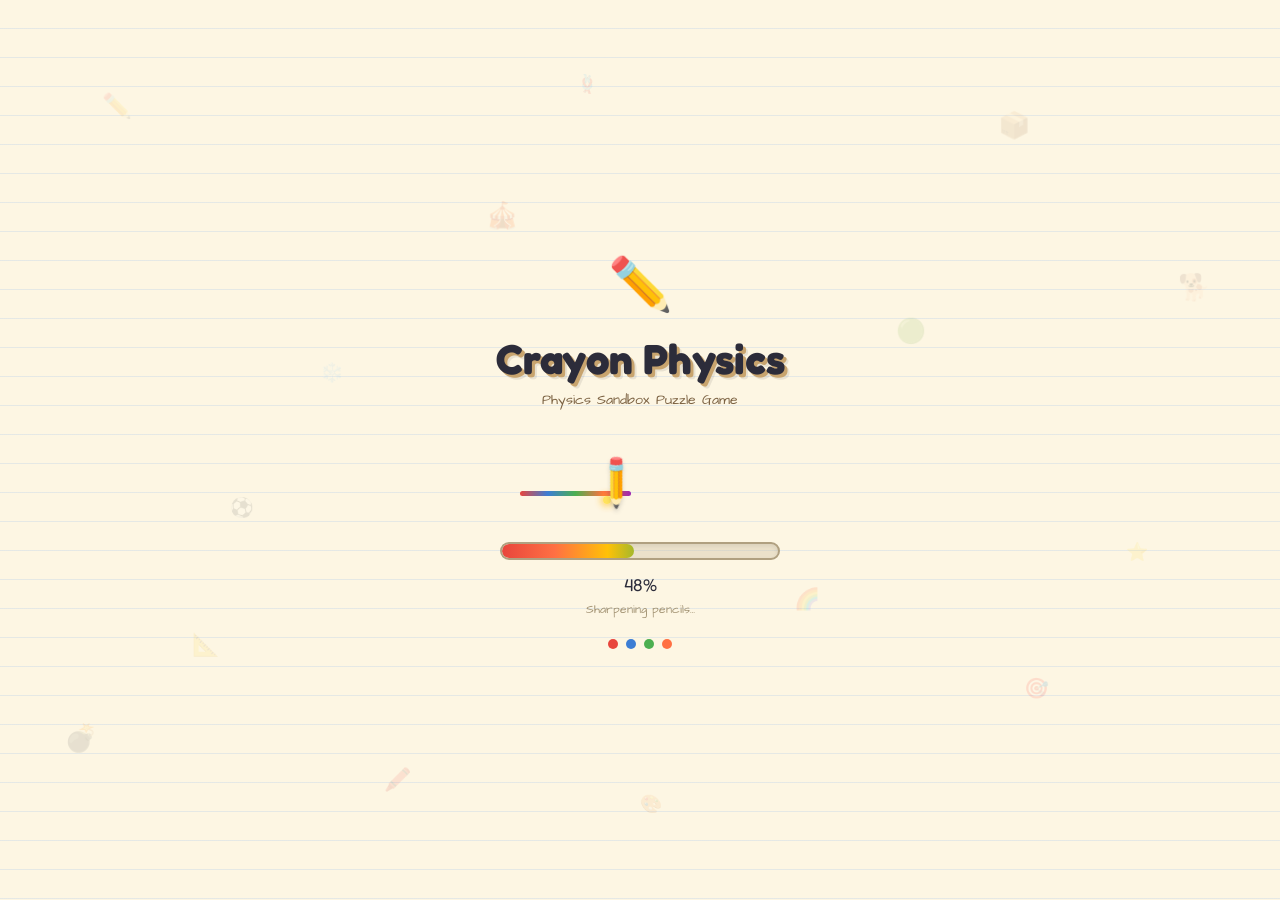
<file: KATEL_Prog2-9338-AY225/physics_Sandbox/index.html>
<!--
=====================================================
🎮 Physics Sandbox Game
📘 Programming 2 Final Project
🏫 University of Perpetual Help

👨‍💻 Developers:
- Christel Jean C. Pablo
- Karina Cassandra M. Dig

📅 Date Started: April 2026

📌 Description:
Main HTML structure of the game.
Includes loader, menu, UI, win screen, and canvas.
=====================================================
-->

<!DOCTYPE html>
<html lang="en">
<head>
<meta charset="UTF-8">
<meta name="viewport" content="width=device-width, initial-scale=1.0">
<title>Crayon Physics Sandbox</title>
<link href="https://fonts.googleapis.com/css2?family=Fredoka+One&family=Architects+Daughter&display=swap" rel="stylesheet">
<style>
:root {
  --bg: #fdf6e3;
  --line: #c8d8e8;
  --ink: #2c2c3a;
  --red: #e8453c;
  --blue: #3c7dd4;
  --green: #4caf50;
  --yellow: #ffc107;
  --purple: #9c27b0;
  --orange: #ff7043;
  --ui: rgba(255,252,240,0.97);
  --border: #b0a080;
  --hover: #e8dfc0;
  --shadow: rgba(0,0,0,0.15);
}
*{box-sizing:border-box;margin:0;padding:0}
html,body{width:100%;height:100%;overflow:hidden;background:var(--bg)}
body{font-family:'Architects Daughter',cursive}

/* Paper lines */
body::before{content:'';position:fixed;inset:0;background-image:repeating-linear-gradient(transparent,transparent 28px,var(--line) 28px,var(--line) 29px);opacity:0.35;pointer-events:none;z-index:0}

/* ===== LOADER ===== */
#loader{
  position:fixed;inset:0;z-index:900;
  background:var(--bg);
  display:flex;flex-direction:column;align-items:center;justify-content:center;
  transition:opacity 0.6s ease;
}
#loader::before{
  content:'';position:absolute;inset:0;
  background-image:repeating-linear-gradient(transparent,transparent 28px,rgba(200,216,232,0.45) 28px,rgba(200,216,232,0.45) 29px);
  pointer-events:none;
}
#loader.out{opacity:0;pointer-events:none}

/* Animated pencil drawing a line */
#loaderPencilWrap{
  position:relative;width:280px;height:80px;margin-bottom:24px;
}
#loaderLine{
  position:absolute;bottom:22px;left:24px;height:5px;width:0;
  background:linear-gradient(90deg,#e8453c,#3c7dd4,#4caf50,#ff7043,#9c27b0);
  border-radius:3px;
  transition:none;
}
#loaderPencil{
  position:absolute;bottom:10px;left:0px;
  font-size:36px;
  transform:rotate(-45deg) scaleX(-1);
  filter:drop-shadow(2px 2px 2px rgba(0,0,0,0.15));
  transition:left 0.05s linear;
}
/* Pencil tip spark */
#loaderSpark{
  position:absolute;bottom:14px;left:18px;
  width:8px;height:8px;border-radius:50%;
  background:rgba(255,220,50,0.85);
  box-shadow:0 0 6px 3px rgba(255,180,0,0.5);
  opacity:0;
  transition:opacity 0.1s;
}

#loaderCard{
  position:relative;z-index:2;text-align:center;
  animation:fadeInUp 0.5s ease both;
}
@keyframes fadeInUp{from{opacity:0;transform:translateY(20px)}to{opacity:1;transform:translateY(0)}}

#loaderIcon{font-size:52px;display:block;margin-bottom:10px;animation:iconBounce 2s ease-in-out infinite}
@keyframes iconBounce{0%,100%{transform:translateY(0) rotate(-5deg)}50%{transform:translateY(-8px) rotate(5deg)}}

#loaderTitle{
  font-family:'Fredoka One',cursive;font-size:42px;color:var(--ink);
  text-shadow:3px 3px 0 #c8a46e,5px 5px 0 rgba(0,0,0,0.08);
  margin-bottom:6px;
}
#loaderSub{font-size:14px;color:#7a6040;margin-bottom:28px}

/* Progress bar */
#progressWrap{
  width:280px;background:rgba(200,185,155,0.35);
  border:2px solid var(--border);border-radius:20px;
  overflow:hidden;height:18px;margin:0 auto 14px;
  box-shadow:inset 0 2px 4px rgba(0,0,0,0.08);
  position:relative;z-index:2;
}
#progressBar{
  height:100%;width:0%;border-radius:20px;
  background:linear-gradient(90deg,#e8453c,#ff7043,#ffc107,#4caf50,#3c7dd4,#9c27b0);
  background-size:200% 100%;
  transition:width 0.12s ease;
  animation:barShimmer 1.5s linear infinite;
}
@keyframes barShimmer{0%{background-position:100% 0}100%{background-position:-100% 0}}

#progressPct{
  position:relative;z-index:2;
  font-family:'Fredoka One',cursive;font-size:17px;color:var(--ink);
  margin-bottom:6px;
}
#loaderHint{
  font-size:12px;color:#a09070;height:18px;
  transition:opacity 0.3s;
  position:relative;z-index:2;
}

/* Bouncing dots */
#loaderDots{display:flex;gap:8px;justify-content:center;margin-top:20px;position:relative;z-index:2}
.ldot{
  width:10px;height:10px;border-radius:50%;
  animation:dotBounce 0.9s ease-in-out infinite;
}
.ldot:nth-child(1){background:var(--red);animation-delay:0s}
.ldot:nth-child(2){background:var(--blue);animation-delay:0.15s}
.ldot:nth-child(3){background:var(--green);animation-delay:0.3s}
.ldot:nth-child(4){background:var(--orange);animation-delay:0.45s}
@keyframes dotBounce{
  0%,80%,100%{transform:translateY(0) scale(1)}
  40%{transform:translateY(-14px) scale(1.1)}
}

/* Floating doodles in loader */
#loaderDoodles{position:absolute;inset:0;pointer-events:none;overflow:hidden;z-index:1}
.ldoodle{
  position:absolute;opacity:0;
  animation:ldoodlePop ease-out forwards;
  font-size:22px;
}
@keyframes ldoodlePop{
  0%{opacity:0;transform:scale(0.3) rotate(-20deg)}
  60%{opacity:0.18;transform:scale(1.1) rotate(5deg)}
  100%{opacity:0.12;transform:scale(1) rotate(0deg)}
}

/* ===== LANDING ===== */
#landing{position:fixed;inset:0;z-index:500;display:flex;align-items:center;justify-content:center;background:var(--bg);transition:opacity 0.5s ease}
#landing.out{opacity:0;pointer-events:none}
#landing::before{content:'';position:absolute;inset:0;background-image:repeating-linear-gradient(transparent,transparent 28px,rgba(200,216,232,0.45) 28px,rgba(200,216,232,0.45) 29px);pointer-events:none}
#doodles{position:absolute;inset:0;pointer-events:none;overflow:hidden}
.doodle{position:absolute;font-size:28px;opacity:0.15;animation:floatUp linear infinite;user-select:none}
@keyframes floatUp{0%{transform:translateY(110vh) rotate(0deg)}100%{transform:translateY(-15vh) rotate(360deg)}}
#card{position:relative;z-index:2;text-align:center;max-width:500px;width:92%;padding:48px 44px 36px;background:rgba(255,252,240,0.97);border:3px solid var(--border);border-radius:28px;box-shadow:0 8px 0 rgba(176,160,128,0.5),0 18px 40px rgba(0,0,0,0.12);animation:cardPop 0.7s cubic-bezier(0.34,1.4,0.64,1) both}
@keyframes cardPop{from{transform:scale(0.7) translateY(40px);opacity:0}to{transform:scale(1) translateY(0);opacity:1}}
#landIcon{font-size:56px;display:block;margin-bottom:6px;animation:iconBounce 2.5s ease-in-out infinite}
#landTitle{font-family:'Fredoka One',cursive;font-size:50px;color:var(--ink);line-height:1.1;margin-bottom:4px;text-shadow:3px 3px 0 #c8a46e,5px 5px 0 rgba(0,0,0,0.08)}
#landSub{font-size:15px;color:#7a6040;margin-bottom:30px}
.mBtn{display:flex;align-items:center;justify-content:center;gap:10px;width:100%;max-width:270px;margin:0 auto 12px;padding:13px 24px;font-family:'Fredoka One',cursive;font-size:21px;border-radius:50px;border:3px solid;cursor:pointer;transition:transform 0.12s,box-shadow 0.12s;position:relative;overflow:hidden}
.mBtn::before{content:'';position:absolute;top:0;left:-100%;width:60%;height:100%;background:rgba(255,255,255,0.25);transform:skewX(-20deg);transition:left 0.35s}
.mBtn:hover::before{left:150%}
.mBtn:hover{transform:translateY(-3px)}
.mBtn:active{transform:translateY(1px)}
#btnPlay{background:linear-gradient(135deg,#ff7043,#e8453c);color:#fff;border-color:#a0201a;box-shadow:0 5px 0 #a0201a,0 8px 18px rgba(232,69,60,0.3)}
#btnFree{background:linear-gradient(135deg,#5c9ee8,#3c7dd4);color:#fff;border-color:#1a4a8c;box-shadow:0 5px 0 #1a4a8c,0 8px 18px rgba(60,125,212,0.3)}
#btnHow{background:linear-gradient(135deg,#66bb6a,#4caf50);color:#fff;border-color:#1b5e20;box-shadow:0 5px 0 #1b5e20,0 8px 18px rgba(76,175,80,0.3)}
#landFoot{font-size:12px;color:#b0a080;margin-top:8px}

/* ===== INSTRUCTIONS OVERLAY ===== */
#instrOvl{position:fixed;inset:0;z-index:600;background:rgba(44,44,58,0.5);display:flex;align-items:center;justify-content:center;opacity:0;pointer-events:none;transition:opacity 0.3s;backdrop-filter:blur(2px)}
#instrOvl.vis{opacity:1;pointer-events:all}
#instrCard{background:var(--ui);border:3px solid var(--border);border-radius:24px;padding:32px 36px;max-width:540px;width:92%;max-height:88vh;overflow-y:auto;box-shadow:8px 8px 0 rgba(0,0,0,0.15);position:relative;transform:scale(0.85);transition:transform 0.35s cubic-bezier(0.34,1.4,0.64,1)}
#instrOvl.vis #instrCard{transform:scale(1)}
#instrCard h2{font-family:'Fredoka One',cursive;font-size:30px;color:var(--ink);margin-bottom:18px;text-align:center}
#closeInstr{position:absolute;top:12px;right:14px;width:34px;height:34px;border-radius:50%;border:2px solid var(--border);background:var(--ui);font-size:16px;cursor:pointer;display:flex;align-items:center;justify-content:center;transition:background 0.15s}
#closeInstr:hover{background:var(--red);color:#fff;border-color:var(--red)}
.isec h3{font-family:'Fredoka One',cursive;font-size:17px;color:var(--blue);margin:14px 0 8px;border-bottom:2px dashed var(--border);padding-bottom:5px;display:flex;align-items:center;gap:6px}
.irow{display:flex;align-items:flex-start;gap:10px;margin-bottom:8px;font-size:13px;line-height:1.5;color:var(--ink)}
.iicon{font-size:18px;flex-shrink:0;width:26px;text-align:center}
.iback{display:flex;justify-content:center;margin-top:12px}
.iback button{padding:10px 28px;font-family:'Fredoka One',cursive;font-size:17px;background:var(--ink);color:#fff;border:none;border-radius:30px;cursor:pointer;box-shadow:0 4px 0 rgba(0,0,0,0.3);transition:transform 0.12s}
.iback button:hover{transform:translateY(-2px)}

/* ===== GAME UI ===== */
body.onlanding #topBar,body.onlanding #leftBar,body.onlanding #btmBar,body.onlanding #modeInd,body.onlanding #winOvl,body.onlanding #savePanel{display:none!important}

#topBar{position:fixed;top:0;left:0;right:0;height:52px;background:var(--ui);border-bottom:2px solid var(--border);display:flex;align-items:center;gap:7px;padding:0 10px;z-index:100;box-shadow:0 2px 8px var(--shadow);overflow-x:auto}
#topBar::-webkit-scrollbar{height:0}
#gTitle{font-family:'Architects Daughter',cursive;font-size:17px;color:var(--ink);font-weight:900;white-space:nowrap}
#modeBadge{font-size:11px;padding:2px 9px;border-radius:12px;background:var(--ink);color:#fff;white-space:nowrap;flex-shrink:0}
.sep{width:1px;height:30px;background:var(--border);margin:0 3px;flex-shrink:0}
#modeToggle{display:flex;background:#e8dfc0;border-radius:20px;border:2px solid var(--border);overflow:hidden;flex-shrink:0}
.modeBtn{padding:4px 12px;font-family:'Architects Daughter',cursive;font-size:12px;cursor:pointer;border:none;background:transparent;color:#888;transition:all 0.2s;white-space:nowrap}
.modeBtn.active{background:var(--ink);color:#fff;border-radius:18px}
.tBtn{padding:5px 10px;font-family:'Architects Daughter',cursive;font-size:12px;cursor:pointer;border:2px solid var(--border);border-radius:8px;background:var(--ui);color:var(--ink);transition:all 0.15s;white-space:nowrap;flex-shrink:0}
.tBtn:hover{background:var(--hover);transform:translateY(-1px)}
.tBtn.active{background:var(--ink);color:#fff;border-color:var(--ink)}
.tBtn.danger{border-color:var(--red);color:var(--red)}
.tBtn.danger:hover{background:var(--red);color:#fff}
#colorPal{display:flex;gap:5px;align-items:center;flex-shrink:0}
.cDot{width:21px;height:21px;border-radius:50%;cursor:pointer;border:2px solid transparent;transition:transform 0.15s,border-color 0.15s;flex-shrink:0}
.cDot:hover{transform:scale(1.2)}
.cDot.active{border-color:var(--ink);transform:scale(1.15)}
#thickSlider{appearance:none;-webkit-appearance:none;width:65px;height:6px;border-radius:3px;background:#ccc;outline:none;cursor:pointer;flex-shrink:0}
#thickSlider::-webkit-slider-thumb{appearance:none;-webkit-appearance:none;width:15px;height:15px;border-radius:50%;background:var(--ink);cursor:pointer}
#stats{margin-left:auto;font-size:11px;color:#888;display:flex;gap:10px;align-items:center;flex-shrink:0}
#objCount{font-weight:bold;color:var(--ink)}

/* ===== LEFT BAR ===== */
#leftBar{position:fixed;top:60px;left:8px;display:flex;flex-direction:column;gap:5px;z-index:100}
.sBtn{width:50px;height:50px;border-radius:11px;border:2px solid var(--border);background:var(--ui);cursor:pointer;display:flex;flex-direction:column;align-items:center;justify-content:center;font-family:'Architects Daughter',cursive;font-size:10px;color:var(--ink);transition:all 0.15s;box-shadow:2px 2px 0 var(--shadow);flex-shrink:0}
.sBtn .icon{font-size:19px;line-height:1}
.sBtn:hover{background:var(--hover);transform:translate(-1px,-1px);box-shadow:3px 3px 0 var(--shadow)}
.sBtn.active{background:var(--ink);color:#fff;border-color:var(--ink)}

/* ===== BOTTOM BAR ===== */
#btmBar{position:fixed;bottom:0;left:0;right:0;height:42px;background:var(--ui);border-top:2px solid var(--border);display:flex;align-items:center;padding:0 14px;gap:14px;z-index:100;font-size:13px;color:var(--ink)}
#lvlInfo{flex:1;font-size:12px}
#goalTxt{color:var(--blue);font-weight:bold}
#scoreDsp{font-size:14px;font-weight:900;color:var(--red)}

/* ===== MODE INDICATOR ===== */
#modeInd{position:fixed;top:58px;left:50%;transform:translateX(-50%);background:var(--ink);color:#fff;padding:3px 14px;border-radius:0 0 10px 10px;font-size:11px;z-index:100;pointer-events:none;transition:opacity 0.3s}

/* ===== WIN OVERLAY ===== */
#winOvl{display:none;position:fixed;inset:0;background:rgba(0,0,0,0.45);z-index:200;align-items:center;justify-content:center}
#winOvl.show{display:flex}
#winCard{background:var(--ui);border:4px solid var(--ink);border-radius:20px;padding:36px 56px;text-align:center;box-shadow:8px 8px 0 rgba(0,0,0,0.25);animation:popIn 0.4s cubic-bezier(0.34,1.56,0.64,1)}
@keyframes popIn{from{transform:scale(0.5) rotate(-5deg);opacity:0}to{transform:scale(1) rotate(0);opacity:1}}
#winCard h2{font-family:'Fredoka One',cursive;font-size:44px;color:var(--red);margin-bottom:8px}
#winCard p{font-size:16px;color:var(--ink);margin-bottom:16px}
#winCard .stars{font-size:36px;margin-bottom:16px}
#winNextBtn{padding:11px 28px;font-family:'Architects Daughter',cursive;font-size:16px;background:var(--ink);color:#fff;border:none;border-radius:12px;cursor:pointer;margin:4px;transition:transform 0.15s}
#winNextBtn:hover{transform:scale(1.05)}
#winMenuBtn{padding:11px 28px;font-family:'Architects Daughter',cursive;font-size:16px;background:#888;color:#fff;border:none;border-radius:12px;cursor:pointer;margin:4px;transition:transform 0.15s}
#winMenuBtn:hover{transform:scale(1.05)}

/* ===== SAVE PANEL ===== */
#savePanel{display:none;position:fixed;top:60px;right:8px;background:var(--ui);border:2px solid var(--border);border-radius:12px;padding:10px;z-index:100;box-shadow:4px 4px 0 var(--shadow);min-width:190px}
#savePanel.show{display:block}
#savePanel h3{font-size:13px;margin-bottom:7px;color:var(--ink)}
.sSlot{display:flex;align-items:center;gap:5px;padding:5px;border:1px solid var(--border);border-radius:8px;margin-bottom:5px;font-size:11px}
.sSlot button{padding:2px 7px;font-family:'Architects Daughter',cursive;font-size:10px;border:1px solid var(--border);border-radius:6px;background:var(--ui);cursor:pointer}
.sSlot button:hover{background:var(--hover)}

#gameCanvas{position:absolute;top:0;left:0;z-index:1;cursor:crosshair}

/* ===== LEVEL SELECT OVERLAY ===== */
#lvlSelect{display:none;position:fixed;inset:0;background:rgba(0,0,0,0.5);z-index:300;align-items:center;justify-content:center;backdrop-filter:blur(3px)}
#lvlSelect.show{display:flex}
#lvlSelectCard{background:var(--ui);border:3px solid var(--border);border-radius:24px;padding:28px;max-width:600px;width:94%;max-height:88vh;overflow-y:auto;box-shadow:8px 8px 0 rgba(0,0,0,0.15)}
#lvlSelectCard h2{font-family:'Fredoka One',cursive;font-size:28px;text-align:center;margin-bottom:18px;color:var(--ink)}
#lvlGrid{display:grid;grid-template-columns:repeat(auto-fill,minmax(100px,1fr));gap:10px}
.lvlCard{padding:14px 8px;border:2px solid var(--border);border-radius:14px;background:var(--ui);cursor:pointer;text-align:center;transition:all 0.15s;box-shadow:0 3px 0 var(--border)}
.lvlCard:hover{background:var(--hover);transform:translateY(-2px);box-shadow:0 5px 0 var(--border)}
.lvlCard:active{transform:translateY(1px);box-shadow:0 1px 0 var(--border)}
.lvlCard .lvlNum{font-family:'Fredoka One',cursive;font-size:26px;color:var(--red)}
.lvlCard .lvlName{font-size:10px;color:#7a6040;margin-top:2px}
.lvlCard.locked{opacity:0.45;cursor:not-allowed}
.lvlCard.locked:hover{transform:none;box-shadow:0 3px 0 var(--border)}
#closeLvlSel{display:block;margin:16px auto 0;padding:9px 26px;font-family:'Fredoka One',cursive;font-size:16px;background:var(--ink);color:#fff;border:none;border-radius:30px;cursor:pointer}

/* ===== SOUND TOGGLE ===== */
#soundBtn{position:fixed;top:58px;right:8px;z-index:105;background:var(--ui);border:2px solid var(--border);border-radius:10px;padding:5px 9px;font-size:18px;cursor:pointer;box-shadow:2px 2px 0 var(--shadow)}
</style>
</head>
<body class="onlanding">

<!-- ==================== LOADER ==================== -->
<div id="loader">
  <div id="loaderDoodles"></div>

  <div id="loaderCard">
    <span id="loaderIcon">✏️</span>
    <h1 id="loaderTitle">Crayon Physics</h1>
    <p id="loaderSub">Physics Sandbox Puzzle Game</p>

    <!-- Animated pencil drawing a colorful line -->
    <div id="loaderPencilWrap">
      <div id="loaderLine"></div>
      <div id="loaderSpark"></div>
      <div id="loaderPencil">✏️</div>
    </div>

    <div id="progressWrap">
      <div id="progressBar"></div>
    </div>
    <div id="progressPct">0%</div>
    <div id="loaderHint">Sharpening pencils…</div>

    <div id="loaderDots">
      <div class="ldot"></div>
      <div class="ldot"></div>
      <div class="ldot"></div>
      <div class="ldot"></div>
    </div>
  </div>
</div>

<!-- ==================== LANDING ==================== -->
<div id="landing" style="display:none">
  <div id="doodles"></div>
  <div id="card">
    <span id="landIcon">✏️</span>
    <h1 id="landTitle">Crayon Physics</h1>
    <p id="landSub">Physics Sandbox Puzzle Game</p>
    <button class="mBtn" id="btnPlay" onclick="landPlay()">▶ Level Mode</button>
    <button class="mBtn" id="btnFree" onclick="landFree()">🎨 Free Mode</button>
    <button class="mBtn" id="btnHow" onclick="showInstr()">📖 How to Play</button>
    <p id="landFoot">✏️ Draw shapes • Drop objects • Solve puzzles</p>
  </div>
</div>

<!-- ==================== INSTRUCTIONS ==================== -->
<div id="instrOvl">
  <div id="instrCard">
    <button id="closeInstr" onclick="closeInstr()">✕</button>
    <h2>📖 How to Play</h2>
    <div class="isec">
      <h3>✏️ Drawing</h3>
      <div class="irow"><span class="iicon">✏️</span><span><b>Draw tool:</b> Click and drag to draw crayon lines. Objects collide with them!</span></div>
      <div class="irow"><span class="iicon">🎨</span><span><b>Colors:</b> Pick from the palette in the top bar.</span></div>
      <div class="irow"><span class="iicon">📏</span><span><b>Thickness:</b> Use the slider to change line width.</span></div>
    </div>
    <div class="isec">
      <h3>🛠️ Tools</h3>
      <div class="irow"><span class="iicon">✋</span><span><b>Drag:</b> Click any physics object to move it around.</span></div>
      <div class="irow"><span class="iicon">🗑️</span><span><b>Erase:</b> Click lines or objects to remove them.</span></div>
      <div class="irow"><span class="iicon">❄️</span><span><b>Freeze:</b> Lock objects in place so they don't move.</span></div>
    </div>
    <div class="isec">
      <h3>🧩 Spawn Objects</h3>
      <div class="irow"><span class="iicon">⚽</span><span><b>Ball:</b> Bouncy circle.</span></div>
      <div class="irow"><span class="iicon">📦</span><span><b>Box:</b> Heavy square block.</span></div>
      <div class="irow"><span class="iicon">🐕</span><span><b>Dog:</b> Roaming companion.</span></div>
      <div class="irow"><span class="iicon">🟢</span><span><b>Goo:</b> Squishy spring-connected blobs.</span></div>
      <div class="irow"><span class="iicon">🪢</span><span><b>Rope/Chain:</b> Click and drag to create.</span></div>
      <div class="irow"><span class="iicon">💣</span><span><b>Bomb:</b> Explodes after 2 seconds!</span></div>
      <div class="irow"><span class="iicon">⭐</span><span><b>Star:</b> Collectible — needed in some levels!</span></div>
    </div>
    <div class="isec">
      <h3>🎮 Modes</h3>
      <div class="irow"><span class="iicon">🧩</span><span><b>Level Mode:</b> Solve physics puzzles with goals. Fewer draws = more stars!</span></div>
      <div class="irow"><span class="iicon">🎨</span><span><b>Free Mode:</b> No rules — experiment and create!</span></div>
    </div>
    <div class="isec">
      <h3>🔊 Sound</h3>
      <div class="irow"><span class="iicon">🔔</span><span>Click the 🔊 button (top right in-game) to toggle sound on/off.</span></div>
    </div>
    <div class="iback"><button onclick="closeInstr()">← Back</button></div>
  </div>
</div>

<!-- ==================== LEVEL SELECT ==================== -->
<div id="lvlSelect">
  <div id="lvlSelectCard">
    <h2>🧩 Choose a Level</h2>
    <div id="lvlGrid"></div>
    <button id="closeLvlSel" onclick="closeLvlSelect()">✕ Close</button>
  </div>
</div>

<!-- ==================== GAME UI ==================== -->
<div id="topBar">
  <div id="gTitle">✏️ Crayon Physics</div>
  <div id="modeBadge">Free Mode</div>
  <div class="sep"></div>
  <div id="modeToggle">
    <button class="modeBtn active" id="btn-sandbox" onclick="setMode('sandbox')">🎨 Free</button>
    <button class="modeBtn" id="btn-level" onclick="openLvlSelect()">🧩 Level</button>
  </div>
  <div class="sep"></div>
  <button class="tBtn active" id="tool-draw"   onclick="setTool('draw')">✏️ Draw</button>
  <button class="tBtn"        id="tool-drag"   onclick="setTool('drag')">✋ Drag</button>
  <button class="tBtn"        id="tool-delete" onclick="setTool('delete')">🗑️ Erase</button>
  <button class="tBtn"        id="tool-freeze" onclick="setTool('freeze')">❄️ Freeze</button>
  <div class="sep"></div>
  <div id="colorPal">
    <div class="cDot active" style="background:#2c2c3a" data-c="#2c2c3a" onclick="setColor(this)"></div>
    <div class="cDot" style="background:#e8453c" data-c="#e8453c" onclick="setColor(this)"></div>
    <div class="cDot" style="background:#3c7dd4" data-c="#3c7dd4" onclick="setColor(this)"></div>
    <div class="cDot" style="background:#4caf50" data-c="#4caf50" onclick="setColor(this)"></div>
    <div class="cDot" style="background:#ff7043" data-c="#ff7043" onclick="setColor(this)"></div>
    <div class="cDot" style="background:#9c27b0" data-c="#9c27b0" onclick="setColor(this)"></div>
    <div class="cDot" style="background:#795548" data-c="#795548" onclick="setColor(this)"></div>
  </div>
  <input type="range" id="thickSlider" min="3" max="22" value="7">
  <div class="sep"></div>
  <button class="tBtn danger" onclick="clearAll()">🗑️ Clear</button>
  <button class="tBtn" onclick="toggleSavePanel()">💾 Save</button>
  <button class="tBtn" onclick="toggleGravity()" id="gravBtn">🌍 Gravity</button>
  <div id="stats"><span>Obj: <span id="objCount">0</span></span><span id="fpsDisp">60fps</span></div>
</div>

<div id="leftBar">
  <button class="sBtn active" id="spawn-none"  onclick="setSpawn('none')"><span class="icon">✏️</span>Draw</button>
  <button class="sBtn"        id="spawn-ball"  onclick="setSpawn('ball')"><span class="icon">⚽</span>Ball</button>
  <button class="sBtn"        id="spawn-box"   onclick="setSpawn('box')"><span class="icon">📦</span>Box</button>
  <button class="sBtn"        id="spawn-dog"   onclick="setSpawn('dog')"><span class="icon">🐕</span>Dog</button>
  <button class="sBtn"        id="spawn-goo"   onclick="setSpawn('goo')"><span class="icon">🟢</span>Goo</button>
  <button class="sBtn"        id="spawn-rope"  onclick="setSpawn('rope')"><span class="icon">🪢</span>Rope</button>
  <button class="sBtn"        id="spawn-chain" onclick="setSpawn('chain')"><span class="icon">⛓️</span>Chain</button>
  <button class="sBtn"        id="spawn-bomb"  onclick="setSpawn('bomb')"><span class="icon">💣</span>Bomb</button>
  <button class="sBtn"        id="spawn-star"  onclick="setSpawn('star')"><span class="icon">⭐</span>Star</button>
</div>

<div id="modeInd">✏️ DRAW MODE</div>
<button id="soundBtn" onclick="toggleSound()" title="Toggle Sound">🔊</button>

<div id="btmBar">
  <div id="lvlInfo"><span id="lvlName">🎨 Free Play</span><span id="goalTxt"></span></div>
  <div>
    <button class="tBtn" onclick="prevLvl()" id="prevBtn" style="display:none">◀ Prev</button>
    <button class="tBtn" onclick="nextLvl()" id="nextBtn" style="display:none">Next ▶</button>
  </div>
  <div id="scoreDsp">Score: <span id="scoreVal">0</span></div>
</div>

<div id="winOvl">
  <div id="winCard">
    <h2>🎉 Level Clear!</h2>
    <div class="stars" id="winStars">⭐⭐⭐</div>
    <p id="winMsg">Amazing work!</p>
    <button id="winNextBtn" onclick="nextLvl()">Next Level →</button>
    <button id="winMenuBtn" onclick="goMenu()">🏠 Menu</button>
  </div>
</div>

<div id="savePanel">
  <h3>💾 Save / Load</h3>
  <div id="saveSlots"></div>
</div>

<canvas id="gameCanvas"></canvas>

<script>
// ============================================================
//  LOADER SYSTEM
// ============================================================
const LOAD_HINTS = [
  "Sharpening pencils…",
  "Mixing crayon colors…",
  "Calibrating gravity…",
  "Inflating physics balls…",
  "Teaching the dog some tricks…",
  "Winding up the rope…",
  "Polishing the stars…",
  "Priming the bomb fuse…",
  "Laying out the paper…",
  "Warming up the engine…",
  "Almost ready to play!",
];

const LOAD_DOODLES = ['✏️','⚽','📦','⭐','💣','🐕','🪢','🎨','❄️','🟢','📐','🎯','🎪','🌈','🖍️'];

// Sprinkle background doodles
(function spawnLoaderDoodles(){
  const cont = document.getElementById('loaderDoodles');
  const positions = [
    [8,10],[18,55],[78,12],[88,60],[5,80],[92,30],[45,8],[50,88],
    [25,40],[70,35],[15,70],[80,75],[38,22],[62,65],[30,85]
  ];
  LOAD_DOODLES.forEach((em, i) => {
    const el = document.createElement('span');
    el.className = 'ldoodle';
    el.textContent = em;
    const [l, t] = positions[i % positions.length];
    el.style.left = l + '%';
    el.style.top  = t + '%';
    el.style.animationDelay = (i * 0.18) + 's';
    el.style.animationDuration = '0.5s';
    el.style.fontSize = (18 + Math.floor(Math.random()*12)) + 'px';
    cont.appendChild(el);
  });
})();

// Pencil animation
const pencilEl  = document.getElementById('loaderPencil');
const lineEl    = document.getElementById('loaderLine');
const sparkEl   = document.getElementById('loaderSpark');
const lineMax   = 232; // px — full width of the track
let pencilRaf   = null;
let pencilPct   = 0;

function animatePencil(pct) {
  // pct 0–100 → pixel position 0–lineMax
  const px = (pct / 100) * lineMax;
  lineEl.style.width  = px + 'px';
  pencilEl.style.left = Math.max(0, px - 12) + 'px';
  // spark flickers near tip
  sparkEl.style.left   = Math.max(8, px - 4) + 'px';
  sparkEl.style.opacity = (pct > 2 && pct < 98) ? 0.9 : 0;
}

// Main loader progress
let loadPct = 0;
const barEl  = document.getElementById('progressBar');
const pctEl  = document.getElementById('progressPct');
const hintEl = document.getElementById('loaderHint');
let hintIdx  = 0;
let hintTimer = null;

function setLoadProgress(pct) {
  pct = Math.min(100, Math.max(0, pct));
  loadPct = pct;
  barEl.style.width  = pct + '%';
  pctEl.textContent  = Math.round(pct) + '%';
  animatePencil(pct);
}

function cycleHint() {
  hintEl.style.opacity = 0;
  setTimeout(() => {
    hintEl.textContent = LOAD_HINTS[hintIdx % LOAD_HINTS.length];
    hintIdx++;
    hintEl.style.opacity = 1;
  }, 300);
}

function startLoader() {
  cycleHint();
  hintTimer = setInterval(cycleHint, 1400);

  // Simulate loading stages with realistic timing
  const stages = [
    { target: 15, delay: 0,    dur: 400  },   // HTML parsed
    { target: 30, delay: 420,  dur: 350  },   // Fonts loaded
    { target: 48, delay: 800,  dur: 500  },   // Physics engine
    { target: 65, delay: 1350, dur: 400  },   // Level data
    { target: 80, delay: 1800, dur: 350  },   // Audio engine
    { target: 92, delay: 2200, dur: 300  },   // Render system
    { target: 100, delay: 2600, dur: 280  },  // Ready!
  ];

  stages.forEach(stage => {
    setTimeout(() => {
      animateToTarget(stage.target, stage.dur);
    }, stage.delay);
  });

  // Done — show landing
  setTimeout(finishLoader, 3200);
}

function animateToTarget(target, duration) {
  const start = loadPct;
  const startTime = performance.now();
  function step(now) {
    const elapsed = now - startTime;
    const t = Math.min(1, elapsed / duration);
    const ease = 1 - Math.pow(1 - t, 2); // ease-out quad
    setLoadProgress(start + (target - start) * ease);
    if (t < 1) requestAnimationFrame(step);
  }
  requestAnimationFrame(step);
}

function finishLoader() {
  clearInterval(hintTimer);
  hintEl.textContent = '🎉 Let\'s play!';
  sparkEl.style.opacity = 0;
  setTimeout(() => {
    const loaderEl = document.getElementById('loader');
    loaderEl.classList.add('out');
    // Show landing page
    setTimeout(() => {
      loaderEl.style.display = 'none';
      const landingEl = document.getElementById('landing');
      landingEl.style.display = 'flex';
      // Trigger doodles + music
      initLandingDoodles();
      if (soundEnabled) { startMusic('menu'); fadeInMusic(); }
    }, 650);
  }, 300);
}

// Start loader right away
startLoader();

// ============================================================
//  AUDIO ENGINE — Background Music + Sound Effects
// ============================================================
let audioCtx = null;
let soundEnabled = true;
let musicVolume = 0.55;

let masterGain = null;
let musicBus   = null;
let sfxBus     = null;

let musicMode   = null;
let musicActive = false;
let musicNodes  = {};

let scheduleTimer = null;
let beatClock     = 0;
let nextBeatTime  = 0;
const BPM         = 108;
const BEAT        = 60 / BPM;

function getAudioCtx() {
  if (!audioCtx) {
    try {
      audioCtx = new (window.AudioContext || window.webkitAudioContext)();
      masterGain = audioCtx.createGain();
      masterGain.gain.value = 1.0;
      masterGain.connect(audioCtx.destination);
      musicBus = audioCtx.createGain();
      musicBus.gain.value = musicVolume;
      musicBus.connect(masterGain);
      sfxBus = audioCtx.createGain();
      sfxBus.gain.value = 1.0;
      sfxBus.connect(masterGain);
    } catch(e) {}
  }
  if (audioCtx && audioCtx.state === 'suspended') audioCtx.resume();
  return audioCtx;
}

function startMusic(mode) {
  const ac = getAudioCtx();
  if (!ac) return;
  if (musicMode === mode && musicActive) return;
  stopMusic(true);
  musicMode   = mode;
  musicActive = true;
  nextBeatTime = ac.currentTime + 0.05;
  beatClock    = 0;
  if (mode === 'menu')  startMenuMusic(ac);
  else if (mode === 'free')  startFreeMusic(ac);
  else if (mode === 'level') startLevelMusic(ac);
}

function stopMusic(instant = false) {
  musicActive = false;
  if (scheduleTimer) { clearInterval(scheduleTimer); scheduleTimer = null; }
  const ac = getAudioCtx();
  if (!ac || !musicBus) return;
  if (instant) {
    Object.values(musicNodes).forEach(n => { try { n.stop && n.stop(); } catch(e){} });
    musicNodes = {};
    musicBus.gain.cancelScheduledValues(ac.currentTime);
    musicBus.gain.setValueAtTime(musicVolume, ac.currentTime);
  } else {
    musicBus.gain.setValueAtTime(musicBus.gain.value, ac.currentTime);
    musicBus.gain.linearRampToValueAtTime(0, ac.currentTime + 1.2);
    setTimeout(() => {
      Object.values(musicNodes).forEach(n => { try { n.stop && n.stop(); } catch(e){} });
      musicNodes = {};
      if (musicBus) { musicBus.gain.setValueAtTime(musicVolume, getAudioCtx().currentTime); }
    }, 1300);
  }
}

function mkOsc(ac, type, freq, startT, stopT, gainVal, dest) {
  const o = ac.createOscillator(), g = ac.createGain();
  o.type = type; o.frequency.value = freq;
  g.gain.setValueAtTime(0, startT);
  g.gain.linearRampToValueAtTime(gainVal, startT + 0.01);
  g.gain.setValueAtTime(gainVal, stopT - 0.02);
  g.gain.linearRampToValueAtTime(0, stopT);
  o.connect(g); g.connect(dest);
  o.start(startT); o.stop(stopT);
}
function mkNoise(ac, dur, lpFreq, gainVal, startT, dest) {
  const bufLen = ac.sampleRate * dur;
  const buf = ac.createBuffer(1, bufLen, ac.sampleRate);
  const d = buf.getChannelData(0);
  for (let i = 0; i < bufLen; i++) d[i] = Math.random() * 2 - 1;
  const src = ac.createBufferSource();
  const lp  = ac.createBiquadFilter(); lp.type = 'lowpass'; lp.frequency.value = lpFreq;
  const g   = ac.createGain();
  g.gain.setValueAtTime(gainVal, startT);
  g.gain.exponentialRampToValueAtTime(0.001, startT + dur);
  src.buffer = buf;
  src.connect(lp); lp.connect(g); g.connect(dest);
  src.start(startT); src.stop(startT + dur);
}

const PENTA_C  = [261.63, 293.66, 329.63, 392.00, 440.00, 523.25, 587.33, 659.25, 783.99, 880.00];
const PENTA_AM = [220.00, 261.63, 293.66, 329.63, 392.00, 440.00, 523.25, 587.33, 659.25, 783.99];

function startMenuMusic(ac) {
  const padFreqs = [130.81, 164.81, 196.00, 261.63];
  padFreqs.forEach((f, i) => {
    const o = ac.createOscillator(), g = ac.createGain();
    o.type = 'sine';
    o.frequency.value = f * (1 + (i % 2 === 0 ? 0.001 : -0.001));
    g.gain.setValueAtTime(0, ac.currentTime);
    g.gain.linearRampToValueAtTime(0.055, ac.currentTime + 2);
    o.connect(g); g.connect(musicBus);
    o.start();
    musicNodes[`pad_${i}`] = o;
    musicNodes[`padg_${i}`] = g;
  });
  const lfo = ac.createOscillator(), lfoG = ac.createGain();
  lfo.type = 'sine'; lfo.frequency.value = 0.4;
  lfoG.gain.value = 0.02;
  lfo.connect(lfoG);
  padFreqs.forEach((_, i) => { if (musicNodes[`padg_${i}`]) lfoG.connect(musicNodes[`padg_${i}`].gain); });
  lfo.start(); musicNodes['lfo'] = lfo;

  const melodyNotes = [523.25, 659.25, 783.99, 659.25, 523.25, 440.00, 392.00, 440.00];
  let noteIdx = 0;
  function scheduleMelody(t) {
    if (!musicActive || musicMode !== 'menu') return;
    const freq = melodyNotes[noteIdx % melodyNotes.length]; noteIdx++;
    const dur = BEAT * 1.8;
    const o = ac.createOscillator(), g = ac.createGain();
    o.type = 'triangle'; o.frequency.value = freq;
    g.gain.setValueAtTime(0, t); g.gain.linearRampToValueAtTime(0.12, t + 0.02);
    g.gain.exponentialRampToValueAtTime(0.001, t + dur);
    o.connect(g); g.connect(musicBus); o.start(t); o.stop(t + dur);
    const o2 = ac.createOscillator(), g2 = ac.createGain();
    o2.type = 'sine'; o2.frequency.value = freq * 2;
    g2.gain.setValueAtTime(0, t); g2.gain.linearRampToValueAtTime(0.035, t + 0.01);
    g2.gain.exponentialRampToValueAtTime(0.001, t + dur * 0.6);
    o2.connect(g2); g2.connect(musicBus); o2.start(t); o2.stop(t + dur);
  }
  let nextNote = ac.currentTime + BEAT;
  scheduleTimer = setInterval(() => {
    if (!musicActive || musicMode !== 'menu') return;
    while (nextNote < ac.currentTime + 0.3) { scheduleMelody(nextNote); nextNote += BEAT * 2; }
  }, 80);
}

function startFreeMusic(ac) {
  const bassNotes = [65.41, 65.41, 98.00, 98.00, 87.31, 87.31, 65.41, 73.42];
  let melIdx = 0, bassIdx = 0, beat16 = 0;
  function scheduleFreeBeat(t) {
    if (!musicActive || musicMode !== 'free') return;
    const b16 = beat16 % 16; beat16++;
    if (b16 % 4 === 0) { mkNoise(ac,0.18,80,0.55,t,musicBus); mkOsc(ac,'sine',80,t,t+0.14,0.5,musicBus); }
    if (b16 % 2 === 0) mkNoise(ac,0.04,8000,0.08,t,musicBus);
    if (b16 === 8 || b16 === 12) mkNoise(ac,0.12,6000,0.12,t,musicBus);
    if (b16 === 4 || b16 === 12) {
      mkNoise(ac,0.15,3000,0.28,t,musicBus);
      const sn = ac.createOscillator(), sg = ac.createGain();
      sn.type='triangle'; sn.frequency.value=200;
      sg.gain.setValueAtTime(0.12,t); sg.gain.exponentialRampToValueAtTime(0.001,t+0.1);
      sn.connect(sg); sg.connect(musicBus); sn.start(t); sn.stop(t+0.1);
    }
    if (b16 % 8 === 0) {
      const bf = bassNotes[bassIdx % bassNotes.length]; bassIdx++;
      const dur = BEAT*1.8;
      const o = ac.createOscillator(), g = ac.createGain();
      o.type='triangle'; o.frequency.value=bf;
      g.gain.setValueAtTime(0,t); g.gain.linearRampToValueAtTime(0.28,t+0.01);
      g.gain.setValueAtTime(0.28,t+dur-0.05); g.gain.linearRampToValueAtTime(0,t+dur);
      o.connect(g); g.connect(musicBus); o.start(t); o.stop(t+dur);
    }
    if (b16 === 0 || b16 === 6 || b16 === 10) {
      const freq = PENTA_C[melIdx % PENTA_C.length]; melIdx++;
      const plk = ac.createOscillator(), pg = ac.createGain();
      const filt = ac.createBiquadFilter();
      plk.type='sawtooth'; plk.frequency.value=freq;
      filt.type='lowpass'; filt.frequency.setValueAtTime(3000,t);
      filt.frequency.exponentialRampToValueAtTime(400,t+0.3);
      pg.gain.setValueAtTime(0,t); pg.gain.linearRampToValueAtTime(0.14,t+0.005);
      pg.gain.exponentialRampToValueAtTime(0.001,t+0.35);
      plk.connect(filt); filt.connect(pg); pg.connect(musicBus); plk.start(t); plk.stop(t+0.4);
      const ch = ac.createOscillator(), cg = ac.createGain();
      ch.type='sine'; ch.frequency.value=freq*2;
      cg.gain.setValueAtTime(0.045,t); cg.gain.exponentialRampToValueAtTime(0.001,t+0.5);
      ch.connect(cg); cg.connect(musicBus); ch.start(t); ch.stop(t+0.5);
    }
  }
  const sixteenth = BEAT / 4;
  let nextSixteenth = ac.currentTime + 0.05;
  scheduleTimer = setInterval(() => {
    if (!musicActive || musicMode !== 'free') return;
    while (nextSixteenth < ac.currentTime + 0.3) { scheduleFreeBeat(nextSixteenth); nextSixteenth += sixteenth; }
  }, 60);
}

function startLevelMusic(ac) {
  const bassPat = [110.00, 110.00, 130.81, 98.00];
  const arpPat  = [220.00, 261.63, 329.63, 392.00, 440.00, 392.00, 329.63, 261.63];
  let arpIdx = 0, bassIdx = 0, beat8 = 0;
  function scheduleLevelBeat(t) {
    if (!musicActive || musicMode !== 'level') return;
    const b8 = beat8 % 8; beat8++;
    if (b8 % 4 === 0) {
      mkNoise(ac,0.12,100,0.3,t,musicBus);
      const k = ac.createOscillator(), kg = ac.createGain();
      k.type='sine'; k.frequency.setValueAtTime(100,t); k.frequency.exponentialRampToValueAtTime(40,t+0.1);
      kg.gain.setValueAtTime(0.35,t); kg.gain.exponentialRampToValueAtTime(0.001,t+0.15);
      k.connect(kg); kg.connect(musicBus); k.start(t); k.stop(t+0.2);
    }
    mkNoise(ac,0.03,10000,0.04,t,musicBus);
    const freq = arpPat[arpIdx % arpPat.length]; arpIdx++;
    const o = ac.createOscillator(), g = ac.createGain();
    o.type='triangle'; o.frequency.value=freq;
    g.gain.setValueAtTime(0,t); g.gain.linearRampToValueAtTime(0.09,t+0.008);
    g.gain.exponentialRampToValueAtTime(0.001,t+BEAT*0.45);
    o.connect(g); g.connect(musicBus); o.start(t); o.stop(t+BEAT*0.5);
    if (b8 % 2 === 0) {
      const bf = bassPat[bassIdx % bassPat.length]; bassIdx++;
      const bo = ac.createOscillator(), bg = ac.createGain();
      bo.type='triangle'; bo.frequency.value=bf;
      bg.gain.setValueAtTime(0,t); bg.gain.linearRampToValueAtTime(0.22,t+0.01);
      bg.gain.setValueAtTime(0.22,t+BEAT*0.8); bg.gain.linearRampToValueAtTime(0,t+BEAT*0.95);
      bo.connect(bg); bg.connect(musicBus); bo.start(t); bo.stop(t+BEAT);
    }
    if (b8 === 0 && beat8 % 32 === 1) {
      [220,277,329].forEach((f) => {
        const po = ac.createOscillator(), pg = ac.createGain();
        po.type='sine'; po.frequency.value=f;
        pg.gain.setValueAtTime(0,t); pg.gain.linearRampToValueAtTime(0.028,t+0.5);
        pg.gain.setValueAtTime(0.028,t+BEAT*4-0.5); pg.gain.linearRampToValueAtTime(0,t+BEAT*4);
        po.connect(pg); pg.connect(musicBus); po.start(t); po.stop(t+BEAT*4);
      });
    }
  }
  const eighth = BEAT / 2;
  let nextEighth = ac.currentTime + 0.05;
  scheduleTimer = setInterval(() => {
    if (!musicActive || musicMode !== 'level') return;
    while (nextEighth < ac.currentTime + 0.3) { scheduleLevelBeat(nextEighth); nextEighth += eighth; }
  }, 60);
}

function fadeInMusic() {
  const ac = getAudioCtx();
  if (!ac || !musicBus) return;
  musicBus.gain.cancelScheduledValues(ac.currentTime);
  musicBus.gain.setValueAtTime(0, ac.currentTime);
  musicBus.gain.linearRampToValueAtTime(musicVolume, ac.currentTime + 1.5);
}

const sfxCooldown = {};
const sfxMinInterval = { bounce:80, draw:70, erase:200, freeze:300 };

function playSound(type) {
  if (!soundEnabled) return;
  const ac = getAudioCtx();
  if (!ac || !sfxBus) return;
  const now = Date.now();
  if (sfxMinInterval[type] && sfxCooldown[type] && now - sfxCooldown[type] < sfxMinInterval[type]) return;
  sfxCooldown[type] = now;
  try {
    switch(type) {
      case 'bounce': {
        const o = ac.createOscillator(), g = ac.createGain();
        o.type='sine';
        const freq = 180 + Math.random()*280;
        o.frequency.setValueAtTime(freq, ac.currentTime);
        o.frequency.exponentialRampToValueAtTime(freq*0.45, ac.currentTime+0.12);
        g.gain.setValueAtTime(0.22, ac.currentTime);
        g.gain.exponentialRampToValueAtTime(0.001, ac.currentTime+0.18);
        o.connect(g); g.connect(sfxBus); o.start(); o.stop(ac.currentTime+0.18);
        break;
      }
      case 'draw': {
        const bufLen = Math.floor(ac.sampleRate*0.06);
        const buf = ac.createBuffer(1,bufLen,ac.sampleRate);
        const d = buf.getChannelData(0);
        for(let i=0;i<bufLen;i++) d[i]=(Math.random()*2-1)*(1-i/bufLen);
        const src=ac.createBufferSource(),bp=ac.createBiquadFilter(),g=ac.createGain();
        bp.type='bandpass'; bp.frequency.value=1200+Math.random()*800; bp.Q.value=3;
        g.gain.value=0.10; src.buffer=buf;
        src.connect(bp); bp.connect(g); g.connect(sfxBus); src.start(); src.stop(ac.currentTime+0.06);
        break;
      }
      case 'star': {
        [0,110,220,360].forEach((d,i)=>{
          const t=ac.currentTime+d/1000;
          const freq=[659.25,783.99,1046.50,1318.51][i];
          const o=ac.createOscillator(),g=ac.createGain();
          o.type='triangle'; o.frequency.value=freq;
          g.gain.setValueAtTime(0,t); g.gain.linearRampToValueAtTime(0.28,t+0.01);
          g.gain.exponentialRampToValueAtTime(0.001,t+0.5);
          o.connect(g); g.connect(sfxBus); o.start(t); o.stop(t+0.5);
          const o2=ac.createOscillator(),g2=ac.createGain();
          o2.type='sine'; o2.frequency.value=freq*2.76;
          g2.gain.setValueAtTime(0.07,t); g2.gain.exponentialRampToValueAtTime(0.001,t+0.25);
          o2.connect(g2); g2.connect(sfxBus); o2.start(t); o2.stop(t+0.3);
        });
        break;
      }
      case 'bomb': {
        const o=ac.createOscillator(),og=ac.createGain();
        o.type='sine'; o.frequency.setValueAtTime(120,ac.currentTime);
        o.frequency.exponentialRampToValueAtTime(25,ac.currentTime+0.35);
        og.gain.setValueAtTime(0.9,ac.currentTime); og.gain.exponentialRampToValueAtTime(0.001,ac.currentTime+0.35);
        o.connect(og); og.connect(sfxBus); o.start(); o.stop(ac.currentTime+0.4);
        const nLen=Math.floor(ac.sampleRate*0.5), nBuf=ac.createBuffer(1,nLen,ac.sampleRate), nd=nBuf.getChannelData(0);
        for(let i=0;i<nLen;i++) nd[i]=(Math.random()*2-1)*(1-i/nLen)*(1-i/nLen);
        const ns=ac.createBufferSource(),ng=ac.createGain(),lp=ac.createBiquadFilter();
        lp.type='lowpass'; lp.frequency.value=400; ng.gain.value=1.0;
        ns.buffer=nBuf; ns.connect(lp); lp.connect(ng); ng.connect(sfxBus); ns.start(); ns.stop(ac.currentTime+0.5);
        const r=ac.createOscillator(),rg=ac.createGain();
        r.type='sine'; r.frequency.value=30;
        rg.gain.setValueAtTime(0.5,ac.currentTime); rg.gain.exponentialRampToValueAtTime(0.001,ac.currentTime+0.3);
        r.connect(rg); rg.connect(sfxBus); r.start(); r.stop(ac.currentTime+0.35);
        break;
      }
      case 'win': {
        const fanfare=[{f:523.25,t:0,dur:0.5},{f:659.25,t:0.12,dur:0.5},{f:783.99,t:0.24,dur:0.5},{f:1046.5,t:0.38,dur:0.8},{f:1318.5,t:0.52,dur:0.9}];
        fanfare.forEach(n=>{
          const t=ac.currentTime+n.t;
          const o=ac.createOscillator(),g=ac.createGain();
          o.type='triangle'; o.frequency.value=n.f;
          g.gain.setValueAtTime(0,t); g.gain.linearRampToValueAtTime(0.28,t+0.02);
          g.gain.setValueAtTime(0.28,t+n.dur-0.1); g.gain.linearRampToValueAtTime(0,t+n.dur);
          o.connect(g); g.connect(sfxBus); o.start(t); o.stop(t+n.dur+0.1);
          [2,3].forEach(mult=>{
            const oh=ac.createOscillator(),gh=ac.createGain();
            oh.type='sine'; oh.frequency.value=n.f*mult;
            gh.gain.setValueAtTime(0.06/mult,t); gh.gain.exponentialRampToValueAtTime(0.001,t+n.dur*0.7);
            oh.connect(gh); gh.connect(sfxBus); oh.start(t); oh.stop(t+n.dur);
          });
        });
        break;
      }
      case 'freeze': {
        [0,60,120].forEach((d,i)=>{
          const t=ac.currentTime+d/1000;
          const o=ac.createOscillator(),g=ac.createGain();
          o.type='sine'; o.frequency.setValueAtTime(800+i*400,t); o.frequency.linearRampToValueAtTime(1600+i*400,t+0.2);
          g.gain.setValueAtTime(0.14,t); g.gain.exponentialRampToValueAtTime(0.001,t+0.25);
          o.connect(g); g.connect(sfxBus); o.start(t); o.stop(t+0.3);
        });
        break;
      }
      case 'erase': {
        const bufLen=Math.floor(ac.sampleRate*0.15), buf=ac.createBuffer(1,bufLen,ac.sampleRate), d=buf.getChannelData(0);
        for(let i=0;i<bufLen;i++) d[i]=(Math.random()*2-1)*(1-i/bufLen)*0.8;
        const src=ac.createBufferSource(),lp=ac.createBiquadFilter(),g=ac.createGain();
        lp.type='lowpass'; lp.frequency.value=2000; g.gain.value=0.22;
        src.buffer=buf; src.connect(lp); lp.connect(g); g.connect(sfxBus); src.start(); src.stop(ac.currentTime+0.15);
        break;
      }
      case 'spawn': {
        const o=ac.createOscillator(),g=ac.createGain();
        o.type='sine'; o.frequency.setValueAtTime(300,ac.currentTime); o.frequency.exponentialRampToValueAtTime(600,ac.currentTime+0.08);
        g.gain.setValueAtTime(0.15,ac.currentTime); g.gain.exponentialRampToValueAtTime(0.001,ac.currentTime+0.12);
        o.connect(g); g.connect(sfxBus); o.start(); o.stop(ac.currentTime+0.12);
        break;
      }
      case 'ui': {
        const o=ac.createOscillator(),g=ac.createGain();
        o.type='sine'; o.frequency.value=800;
        g.gain.setValueAtTime(0.08,ac.currentTime); g.gain.exponentialRampToValueAtTime(0.001,ac.currentTime+0.06);
        o.connect(g); g.connect(sfxBus); o.start(); o.stop(ac.currentTime+0.07);
        break;
      }
    }
  } catch(e) {}
}

function toggleSound() {
  soundEnabled = !soundEnabled;
  const btn = document.getElementById('soundBtn');
  if (!soundEnabled) {
    btn.textContent = '🔇';
    stopMusic(true); musicActive = false; musicMode = null;
  } else {
    btn.textContent = '🔊';
    if (gameStarted) { startMusic(gameMode === 'level' ? 'level' : 'free'); fadeInMusic(); }
    else { startMusic('menu'); fadeInMusic(); }
  }
}

// ============================================================
//  LANDING PAGE
// ============================================================
let gameStarted = false;
let pendingMode = null;

function initLandingDoodles() {
  const cont = document.getElementById('doodles');
  const items = ['✏️','⚽','📦','⭐','💣','🐕','🪢','🎨','❄️','🟢','📐','🎯'];
  for (let i = 0; i < 20; i++) {
    const el = document.createElement('span');
    el.className = 'doodle';
    el.textContent = items[i % items.length];
    el.style.left = Math.random() * 100 + 'vw';
    el.style.animationDuration = (14 + Math.random() * 14) + 's';
    el.style.animationDelay = (Math.random() * 18) + 's';
    el.style.fontSize = (20 + Math.random() * 18) + 'px';
    cont.appendChild(el);
  }
}

function showInstr(){ document.getElementById('instrOvl').classList.add('vis'); }
function closeInstr(){ document.getElementById('instrOvl').classList.remove('vis'); }

function landPlay(){ pendingMode='level'; hideLanding(); }
function landFree(){ pendingMode='sandbox'; hideLanding(); }

function hideLanding(){
  const l = document.getElementById('landing');
  l.classList.add('out');
  setTimeout(() => {
    l.style.display='none';
    document.body.classList.remove('onlanding');
    activateGame(pendingMode);
  }, 520);
}

function goMenu(){
  document.getElementById('winOvl').classList.remove('show');
  const l = document.getElementById('landing');
  l.style.display='flex'; l.style.opacity='1'; l.classList.remove('out');
  document.body.classList.add('onlanding');
  gameStarted=false; clearAll(true);
  if (soundEnabled) { startMusic('menu'); fadeInMusic(); }
}

function updateBadge(mode){
  const b = document.getElementById('modeBadge');
  if (mode==='level'){ b.textContent='🧩 Level Mode'; b.style.background='#e8453c'; }
  else { b.textContent='🎨 Free Mode'; b.style.background='#3c7dd4'; }
}

function activateGame(mode) {
  gameStarted=true; clearAll(true);
  if (soundEnabled) { startMusic(mode==='level'?'level':'free'); fadeInMusic(); }
  if (mode==='level') {
    openLvlSelect(); updateBadge('level');
    document.getElementById('btn-level').classList.add('active');
    document.getElementById('btn-sandbox').classList.remove('active');
  } else {
    setMode('sandbox'); updateBadge('sandbox');
    spawnBall(canvas.width*0.3, 150, {color:'#e8453c',radius:20,vx:2});
    spawnBall(canvas.width*0.55, 100, {color:'#3c7dd4',radius:16,vx:-1});
    spawnBox(canvas.width*0.65, 120, {color:'#4caf50'});
    spawnDog(canvas.width*0.4, 100);
  }
}

// ============================================================
//  CANVAS
// ============================================================
const canvas = document.getElementById('gameCanvas');
const ctx = canvas.getContext('2d');

function resizeCanvas(){ canvas.width=window.innerWidth; canvas.height=window.innerHeight; }
resizeCanvas();
window.addEventListener('resize', resizeCanvas);

// ============================================================
//  PHYSICS CONFIG
// ============================================================
const PHYSICS = {
  gravity:0.5, friction:0.985, bounce:0.45,
  groundFriction:0.88, substeps:3, gravityEnabled:true,
};
const SOFT_CAP = 200;

// ============================================================
//  STATE
// ============================================================
let gameMode='sandbox', currentTool='draw', spawnType='none';
let drawColor='#2c2c3a', drawThickness=7;
let score=0, currentLevel=0, isWon=false;
let mouse={x:0,y:0,down:false};
let drawPoints=[], dragTarget=null, dragOffX=0, dragOffY=0;
let ropeStart=null;
let bodies=[], constraints=[], drawnShapes=[], particles=[];
let levelStatics=[], goalZone=null, levelStars=[];
let lastDrawSound=0;
let unlockedLevels=1;

// ============================================================
//  BODY CLASS
// ============================================================
class Body {
  constructor(x,y,opts={}){
    this.x=x; this.y=y;
    this.vx=opts.vx||0; this.vy=opts.vy||0;
    this.mass=opts.mass||1;
    this.invMass=this.mass>0?1/this.mass:0;
    this.radius=opts.radius||12;
    this.width=opts.width||this.radius*2;
    this.height=opts.height||this.radius*2;
    this.shape=opts.shape||'circle';
    this.color=opts.color||drawColor;
    this.type=opts.type||'generic';
    this.frozen=opts.frozen||false;
    this.restitution=opts.restitution!==undefined?opts.restitution:PHYSICS.bounce;
    this.angle=opts.angle||0;
    this.angularVel=0;
    this.inertia=this.mass*this.radius*this.radius*0.5;
    this.invInertia=this.mass>0?1/this.inertia:0;
    this.alive=true; this.age=0; this.onGround=false;
    this.legPhase=Math.random()*Math.PI*2;
    this.vertices=opts.vertices||null;
    this.worldVerts=null;
    this.collected=false;
    this.fuseTimer=0;
    this.label=opts.label||'';
  }
  integrate(){
    if(this.frozen||this.invMass===0) return;
    if(PHYSICS.gravityEnabled) this.vy+=PHYSICS.gravity;
    this.vx*=PHYSICS.friction; this.vy*=PHYSICS.friction;
    this.x+=this.vx; this.y+=this.vy;
    this.angle+=this.angularVel; this.angularVel*=0.95;
    this.age++;
    if(this.shape==='box'&&this.vertices) this.updateWorldVerts();
  }
  updateWorldVerts(){
    const cos=Math.cos(this.angle),sin=Math.sin(this.angle);
    this.worldVerts=this.vertices.map(v=>({x:this.x+v.x*cos-v.y*sin,y:this.y+v.x*sin+v.y*cos}));
  }
  applyImpulse(ix,iy){
    if(this.frozen||this.invMass===0) return;
    this.vx+=ix*this.invMass; this.vy+=iy*this.invMass;
  }
}

// ============================================================
//  DRAWN SHAPE
// ============================================================
class DrawnShape {
  constructor(points,color,thickness){
    this.rawPoints=simplify(points,4);
    this.color=color; this.thickness=thickness;
    this.alive=true; this.frozen=false;
    this.segments=[];
    for(let i=0;i<this.rawPoints.length-1;i++)
      this.segments.push({x1:this.rawPoints[i].x,y1:this.rawPoints[i].y,x2:this.rawPoints[i+1].x,y2:this.rawPoints[i+1].y});
    this.updateBounds();
  }
  updateBounds(){
    let minX=Infinity,maxX=-Infinity,minY=Infinity,maxY=-Infinity;
    for(const p of this.rawPoints){minX=Math.min(minX,p.x);maxX=Math.max(maxX,p.x);minY=Math.min(minY,p.y);maxY=Math.max(maxY,p.y);}
    this.bounds={minX,maxX,minY,maxY};
  }
  draw(){
    if(!this.rawPoints.length) return;
    ctx.beginPath();
    ctx.moveTo(this.rawPoints[0].x,this.rawPoints[0].y);
    for(let i=1;i<this.rawPoints.length;i++){
      if(i<this.rawPoints.length-1){
        const mx=(this.rawPoints[i].x+this.rawPoints[i+1].x)/2;
        const my=(this.rawPoints[i].y+this.rawPoints[i+1].y)/2;
        ctx.quadraticCurveTo(this.rawPoints[i].x,this.rawPoints[i].y,mx,my);
      } else ctx.lineTo(this.rawPoints[i].x,this.rawPoints[i].y);
    }
    ctx.strokeStyle=this.color; ctx.lineWidth=this.thickness;
    ctx.lineCap='round'; ctx.lineJoin='round';
    ctx.shadowColor=this.color; ctx.shadowBlur=1;
    ctx.stroke(); ctx.shadowBlur=0;
    if(this.frozen){ctx.strokeStyle='rgba(100,180,255,0.5)';ctx.lineWidth=this.thickness+3;ctx.stroke();}
  }
  distanceTo(px,py){
    let minD=Infinity;
    for(const s of this.segments) minD=Math.min(minD,ptSegDist(px,py,s.x1,s.y1,s.x2,s.y2));
    return minD;
  }
}

// ============================================================
//  CONSTRAINT
// ============================================================
class Constraint {
  constructor(b1,b2,opts={}){
    this.b1=b1; this.b2=b2;
    this.restLength=opts.restLength||dist(b1.x,b1.y,b2.x,b2.y);
    this.stiffness=opts.stiffness!==undefined?opts.stiffness:0.5;
    this.type=opts.type||'rope';
    this.color=opts.color||'#795548';
    this.alive=true;
    this.maxLength=opts.maxLength||this.restLength*1.5;
  }
  satisfy(){
    const dx=this.b2.x-this.b1.x,dy=this.b2.y-this.b1.y;
    const d=Math.sqrt(dx*dx+dy*dy)||0.001;
    let diff;
    if(this.type==='rope'||this.type==='chain'){if(d<=this.restLength)return;diff=(d-this.restLength)/d*this.stiffness;}
    else diff=(d-this.restLength)/d*this.stiffness;
    const fx=dx*diff,fy=dy*diff;
    const tot=this.b1.invMass+this.b2.invMass;
    if(tot===0) return;
    if(!this.b1.frozen){this.b1.x+=fx*(this.b1.invMass/tot);this.b1.y+=fy*(this.b1.invMass/tot);}
    if(!this.b2.frozen){this.b2.x-=fx*(this.b2.invMass/tot);this.b2.y-=fy*(this.b2.invMass/tot);}
    if(d>this.maxLength) this.alive=false;
  }
  draw(){
    ctx.beginPath(); ctx.moveTo(this.b1.x,this.b1.y);
    if(this.type==='chain'){
      const steps=Math.max(2,Math.floor(this.restLength/12));
      for(let i=1;i<=steps;i++){
        const t=i/steps;
        const sx=this.b1.x+(this.b2.x-this.b1.x)*t;
        const sy=this.b1.y+(this.b2.y-this.b1.y)*t;
        const sag=Math.sin(t*Math.PI)*8;
        const dx=this.b2.x-this.b1.x,dy=this.b2.y-this.b1.y;
        const len=Math.sqrt(dx*dx+dy*dy)||1;
        ctx.lineTo(sx-dy/len*sag,sy+dx/len*sag);
      }
    } else ctx.lineTo(this.b2.x,this.b2.y);
    ctx.strokeStyle=this.color;
    ctx.lineWidth=this.type==='chain'?4:2;
    ctx.lineCap='round'; ctx.stroke();
  }
}

// ============================================================
//  COLLISION
// ============================================================
function resolveCollisions(){
  const floor=canvas.height-44;
  for(const b of bodies){
    if(!b.alive||b.frozen||b.invMass===0) continue;
    if(b.y+b.radius>floor){b.y=floor-b.radius;b.vy*=-b.restitution;b.vx*=PHYSICS.groundFriction;b.onGround=true;if(Math.abs(b.vy)<0.8)b.vy=0;}else b.onGround=false;
    if(b.y-b.radius<52){b.y=52+b.radius;b.vy*=-b.restitution;}
    if(b.x-b.radius<70){b.x=70+b.radius;b.vx*=-b.restitution;}
    if(b.x+b.radius>canvas.width){b.x=canvas.width-b.radius;b.vx*=-b.restitution;}
    for(const b2 of bodies){if(b===b2||!b2.alive)continue;if(b.invMass===0&&b2.invMass===0)continue;resolveBodyBody(b,b2);}
    for(const shape of drawnShapes){if(shape.alive)resolveBodyShape(b,shape);}
    for(const s of levelStatics) resolveBodyStatic(b,s);
  }
}

function resolveBodyBody(a,b){
  const dx=b.x-a.x,dy=b.y-a.y,d=Math.sqrt(dx*dx+dy*dy),minD=a.radius+b.radius;
  if(d>=minD||d<0.01) return;
  const nx=dx/d,ny=dy/d,overlap=minD-d,tot=a.invMass+b.invMass;
  if(tot===0) return;
  a.x-=nx*overlap*(a.invMass/tot); a.y-=ny*overlap*(a.invMass/tot);
  b.x+=nx*overlap*(b.invMass/tot); b.y+=ny*overlap*(b.invMass/tot);
  const rvx=b.vx-a.vx,rvy=b.vy-a.vy,vel=rvx*nx+rvy*ny;
  if(vel>0) return;
  const e=Math.min(a.restitution,b.restitution),j=-(1+e)*vel/tot;
  a.vx-=j*nx*a.invMass; a.vy-=j*ny*a.invMass;
  b.vx+=j*nx*b.invMass; b.vy+=j*ny*b.invMass;
  a.angularVel+=(nx*a.vy-ny*a.vx)*0.01;
  b.angularVel-=(nx*b.vy-ny*b.vx)*0.01;
  if(Math.abs(j)>1) playSound('bounce');
  if(a.type==='star'&&!a.collected&&b.type!=='star') collectStar(a);
  if(b.type==='star'&&!b.collected&&a.type!=='star') collectStar(b);
}

function resolveBodyShape(body,shape){
  for(const seg of shape.segments){
    const{px,py}=closestPtSeg(body.x,body.y,seg.x1,seg.y1,seg.x2,seg.y2);
    const dx=body.x-px,dy=body.y-py,d=Math.sqrt(dx*dx+dy*dy);
    if(d>=body.radius||d<0.01) continue;
    const nx=dx/d,ny=dy/d,overlap=body.radius-d;
    body.x+=nx*overlap; body.y+=ny*overlap;
    const vel=body.vx*nx+body.vy*ny;
    if(vel<0){body.vx-=(1+body.restitution)*vel*nx;body.vy-=(1+body.restitution)*vel*ny;body.vx*=PHYSICS.groundFriction;if(Math.abs(vel)>2)playSound('bounce');}
  }
}

function resolveBodyStatic(body,s){
  if(!s.alive) return;
  const hw=s.w/2,hh=s.h/2,cx=s.x+hw,cy=s.y+hh;
  const dx=body.x-cx,dy=body.y-cy;
  const ox=hw+body.radius-Math.abs(dx),oy=hh+body.radius-Math.abs(dy);
  if(ox<=0||oy<=0) return;
  if(ox<oy){const sg=dx>0?1:-1;body.x+=sg*ox;body.vx*=-body.restitution;}
  else{const sg=dy>0?1:-1;body.y+=sg*oy;body.vy*=-body.restitution;if(sg>0)body.vx*=PHYSICS.groundFriction;}
}

// ============================================================
//  GOAL CHECK
// ============================================================
function checkGoal(){
  if(!goalZone||isWon) return;
  if(goalZone.type==='stars'){if(levelStars.length>0&&levelStars.every(s=>s.collected))triggerWin();return;}
  for(const b of bodies){
    if(!b.alive||b.type==='star'||b.invMass===0) continue;
    if(b.x>goalZone.x&&b.x<goalZone.x+goalZone.w&&b.y>goalZone.y&&b.y<goalZone.y+goalZone.h){triggerWin();return;}
  }
}

function collectStar(star){
  star.collected=true; star.alive=false;
  score+=100; document.getElementById('scoreVal').textContent=score;
  spawnBurst(star.x,star.y,'#FFD700',22);
  playSound('star');
}

// ============================================================
//  SPAWN
// ============================================================
function spawnBall(x,y,opts={}){
  if(bodies.length>=SOFT_CAP)cullOffscreen();
  const b=new Body(x,y,{radius:opts.radius||16,shape:'circle',color:opts.color||drawColor,type:'ball',restitution:0.6,...opts});
  bodies.push(b); return b;
}
function spawnBox(x,y,opts={}){
  if(bodies.length>=SOFT_CAP)cullOffscreen();
  const w=opts.w||36,h=opts.h||36;
  const verts=[{x:-w/2,y:-h/2},{x:w/2,y:-h/2},{x:w/2,y:h/2},{x:-w/2,y:h/2}];
  const b=new Body(x,y,{radius:Math.sqrt(w*w+h*h)/2,width:w,height:h,shape:'box',vertices:verts,color:opts.color||drawColor,type:'box',restitution:0.3,mass:2,...opts});
  b.updateWorldVerts(); bodies.push(b); return b;
}
function spawnDog(x,y){
  if(bodies.length>=SOFT_CAP)cullOffscreen();
  const b=new Body(x,y,{radius:18,shape:'circle',color:'#c8a060',type:'dog',restitution:0.3,mass:2,vx:(Math.random()-0.5)*3});
  bodies.push(b); return b;
}
function spawnGoo(x,y){
  if(bodies.length+8>SOFT_CAP)cullOffscreen();
  const goos=[],count=7;
  for(let i=0;i<count;i++){
    const angle=(i/count)*Math.PI*2;
    const b=new Body(x+Math.cos(angle)*20,y+Math.sin(angle)*20,{radius:8,shape:'circle',color:`hsl(${100+Math.random()*40},70%,50%)`,type:'goo',mass:0.3,restitution:0.2});
    bodies.push(b); goos.push(b);
  }
  const center=new Body(x,y,{radius:10,shape:'circle',color:'rgba(80,200,80,0.😎',type:'goo',mass:0.5,restitution:0.2});
  bodies.push(center); goos.push(center);
  for(const g of goos){if(g===center)continue;constraints.push(new Constraint(g,center,{stiffness:0.3,type:'spring',restLength:20,maxLength:60,color:'rgba(80,200,80,0.4)'}));}
}
function spawnBomb(x,y){
  if(bodies.length>=SOFT_CAP)cullOffscreen();
  const b=new Body(x,y,{radius:14,shape:'circle',color:'#1a1a2e',type:'bomb',restitution:0.5,mass:3});
  b.fuseTimer=120; bodies.push(b); return b;
}
function spawnStar(x,y){
  if(bodies.length>=SOFT_CAP)cullOffscreen();
  const b=new Body(x,y,{radius:14,shape:'circle',color:'#FFD700',type:'star',restitution:0.6,mass:0.5});
  bodies.push(b); levelStars.push(b); return b;
}
function spawnRopeChain(x1,y1,x2,y2,type){
  const d=dist(x1,y1,x2,y2);
  const segLen=type==='chain'?18:14;
  const count=Math.max(2,Math.floor(d/segLen));
  const prev=[],color=type==='chain'?'#888':'#a0522d';
  for(let i=0;i<=count;i++){
    const t=i/count;
    const b=new Body(x1+(x2-x1)*t,y1+(y2-y1)*t,{radius:type==='chain'?5:4,color,type,shape:'circle',mass:i===0||i===count?0:0.3,restitution:0.1});
    if(i===0||i===count){b.invMass=0;b.frozen=true;}
    bodies.push(b); prev.push(b);
  }
  for(let i=0;i<prev.length-1;i++)
    constraints.push(new Constraint(prev[i],prev[i+1],{type,stiffness:type==='chain'?0.8:0.5,restLength:segLen,maxLength:segLen*2,color}));
}
function explodeBomb(b){
  b.alive=false; spawnBurst(b.x,b.y,'#ff4400',30); spawnBurst(b.x,b.y,'#ffaa00',20); playSound('bomb');
  for(const other of bodies){
    if(!other.alive||other===b) continue;
    const dx=other.x-b.x,dy=other.y-b.y,d=Math.sqrt(dx*dx+dy*dy);
    if(d<150&&d>0.1){const f=(150-d)/150*18;other.vx+=(dx/d)*f;other.vy+=(dy/d)*f;}
  }
}

// ============================================================
//  PARTICLES
// ============================================================
let particlePool=[];
function spawnBurst(x,y,color,count){
  if(particlePool.length>350) return;
  for(let i=0;i<count;i++){
    const angle=Math.random()*Math.PI*2,speed=2+Math.random()*6;
    particlePool.push({x,y,vx:Math.cos(angle)*speed,vy:Math.sin(angle)*speed-2,color,life:1,decay:0.02+Math.random()*0.03,size:3+Math.random()*5});
  }
}
function updateParticles(){
  for(let i=particlePool.length-1;i>=0;i--){
    const p=particlePool[i];p.x+=p.vx;p.y+=p.vy;p.vy+=0.2;p.vx*=0.95;p.life-=p.decay;
    if(p.life<=0)particlePool.splice(i,1);
  }
}
function drawParticles(){
  for(const p of particlePool){ctx.globalAlpha=p.life;ctx.fillStyle=p.color;ctx.beginPath();ctx.arc(p.x,p.y,p.size*p.life,0,Math.PI*2);ctx.fill();}
  ctx.globalAlpha=1;
}

// ============================================================
//  HELPERS
// ============================================================
function dist(x1,y1,x2,y2){return Math.sqrt((x2-x1)**2+(y2-y1)**2);}
function closestPtSeg(px,py,x1,y1,x2,y2){
  const dx=x2-x1,dy=y2-y1,len2=dx*dx+dy*dy;
  if(len2===0)return{px:x1,py:y1};
  const t=Math.max(0,Math.min(1,((px-x1)*dx+(py-y1)*dy)/len2));
  return{px:x1+t*dx,py:y1+t*dy};
}
function ptSegDist(px,py,x1,y1,x2,y2){const{px:cx,py:cy}=closestPtSeg(px,py,x1,y1,x2,y2);return dist(px,py,cx,cy);}
function simplify(pts,eps){
  if(pts.length<=2)return pts;
  let maxD=0,maxI=0;
  for(let i=1;i<pts.length-1;i++){const d=ptSegDist(pts[i].x,pts[i].y,pts[0].x,pts[0].y,pts[pts.length-1].x,pts[pts.length-1].y);if(d>maxD){maxD=d;maxI=i;}}
  if(maxD>eps){const L=simplify(pts.slice(0,maxI+1),eps);const R=simplify(pts.slice(maxI),eps);return L.slice(0,-1).concat(R);}
  return[pts[0],pts[pts.length-1]];
}

// ============================================================
//  PERFORMANCE
// ============================================================
function cullOffscreen(){
  const m=300,w=canvas.width+m,h=canvas.height+m;
  bodies=bodies.filter(b=>b.alive&&(b.age<300||!(b.x<-m||b.x>w||b.y<-m||b.y>h)));
  constraints=constraints.filter(c=>c.alive&&c.b1.alive&&c.b2.alive);
}
function cleanupDead(){
  bodies=bodies.filter(b=>b.alive);
  constraints=constraints.filter(c=>c.alive&&c.b1.alive&&c.b2.alive);
  drawnShapes=drawnShapes.filter(s=>s.alive);
  particlePool=particlePool.filter(p=>p.life>0);
  levelStars=levelStars.filter(s=>s.alive);
}

// ============================================================
//  AI — DOGS & BOMBS
// ============================================================
function updateDogs(){
  for(const b of bodies){
    if(b.type!=='dog'||!b.alive||b.frozen)continue;
    b.legPhase+=0.15;
    if(b.onGround){if(Math.abs(b.vx)<1.5)b.vx+=(Math.random()-0.5)*0.5;if(b.x<80||b.x>canvas.width-20)b.vx*=-1;}
    if(b.onGround&&Math.random()<0.005)b.vy=-8-Math.random()*4;
  }
}
function updateBombs(){
  for(const b of bodies){if(b.type!=='bomb'||!b.alive)continue;b.fuseTimer--;if(b.fuseTimer<=0)explodeBomb(b);}
}

// ============================================================
//  RENDERING
// ============================================================
function drawBody(b){
  if(!b.alive)return;
  ctx.save();ctx.translate(b.x,b.y);ctx.rotate(b.angle);
  if(b.frozen){ctx.shadowColor='#88ccff';ctx.shadowBlur=6;}
  if(b.shape==='circle')drawCircleBody(b);
  else if(b.shape==='box')drawBoxBody(b);
  if(b.frozen&&b.invMass>0){ctx.strokeStyle='rgba(100,180,255,0.😎';ctx.lineWidth=2;ctx.beginPath();ctx.arc(0,0,b.radius+3,0,Math.PI*2);ctx.stroke();}
  ctx.restore();ctx.shadowBlur=0;
}
function drawCircleBody(b){
  ctx.beginPath();ctx.arc(0,0,b.radius,0,Math.PI*2);
  ctx.fillStyle=b.color;ctx.fill();
  const g=ctx.createRadialGradient(-b.radius*0.3,-b.radius*0.3,0,0,0,b.radius);
  g.addColorStop(0,'rgba(255,255,255,0.35)');g.addColorStop(1,'rgba(0,0,0,0.1)');
  ctx.fillStyle=g;ctx.fill();
  if(b.type==='dog')drawDogFace(b);
  else if(b.type==='bomb')drawBombFx(b);
  else if(b.type==='star')drawStarFx(b);
  else if(b.type==='ball'){ctx.beginPath();ctx.arc(-b.radius*0.2,-b.radius*0.2,b.radius*0.3,0,Math.PI*2);ctx.fillStyle='rgba(255,255,255,0.2)';ctx.fill();}
}
function drawDogFace(b){
  const r=b.radius;
  ctx.fillStyle='#fff';ctx.beginPath();ctx.arc(-r*0.3,-r*0.1,r*0.2,0,Math.PI*2);ctx.fill();
  ctx.beginPath();ctx.arc(r*0.3,-r*0.1,r*0.2,0,Math.PI*2);ctx.fill();
  ctx.fillStyle='#222';ctx.beginPath();ctx.arc(-r*0.28,-r*0.1,r*0.1,0,Math.PI*2);ctx.fill();
  ctx.beginPath();ctx.arc(r*0.28,-r*0.1,r*0.1,0,Math.PI*2);ctx.fill();
  ctx.fillStyle='#333';ctx.beginPath();ctx.arc(0,r*0.2,r*0.12,0,Math.PI*2);ctx.fill();
  const tailX=r*(1+Math.sin(b.legPhase)*0.3);
  ctx.strokeStyle=b.color;ctx.lineWidth=3;
  ctx.beginPath();ctx.moveTo(r*0.7,0);ctx.quadraticCurveTo(r*1.1,-r*0.5,tailX,-r*0.8);ctx.stroke();
}
function drawBombFx(b){
  const r=b.radius;
  ctx.strokeStyle='#aaa';ctx.lineWidth=2;
  ctx.beginPath();ctx.moveTo(0,-r);ctx.lineTo(r*0.3,-r*(1+b.fuseTimer/120*0.8));ctx.stroke();
  if(b.fuseTimer>0&&b.fuseTimer%6<3){ctx.fillStyle='#ffff00';ctx.beginPath();ctx.arc(r*0.3,-r*(1+b.fuseTimer/120*0.8),3,0,Math.PI*2);ctx.fill();}
  if(b.fuseTimer<30){ctx.strokeStyle=`rgba(255,0,0,${1-b.fuseTimer/30})`;ctx.lineWidth=3;ctx.beginPath();ctx.arc(0,0,r+4,0,Math.PI*2);ctx.stroke();}
}
function drawStarFx(b){
  const r=b.radius;
  ctx.fillStyle='#FFD700';ctx.strokeStyle='#FFA000';ctx.lineWidth=1.5;
  ctx.beginPath();
  for(let i=0;i<5;i++){
    const oa=(i*4*Math.PI/5)-Math.PI/2,ia=oa+Math.PI/5;
    if(i===0)ctx.moveTo(Math.cos(oa)*r*0.9,Math.sin(oa)*r*0.9);
    else ctx.lineTo(Math.cos(oa)*r*0.9,Math.sin(oa)*r*0.9);
    ctx.lineTo(Math.cos(ia)*r*0.4,Math.sin(ia)*r*0.4);
  }
  ctx.closePath();ctx.fill();ctx.stroke();
  if(Math.floor(Date.now()/200)%2===0){ctx.fillStyle='rgba(255,255,200,0.7)';ctx.beginPath();ctx.arc(-r*0.3,-r*0.3,r*0.15,0,Math.PI*2);ctx.fill();}
}
function drawBoxBody(b){
  if(!b.vertices)return;
  const hw=b.width/2,hh=b.height/2;
  ctx.beginPath();ctx.rect(-hw,-hh,b.width,b.height);ctx.fillStyle=b.color;ctx.fill();
  ctx.strokeStyle='rgba(0,0,0,0.2)';ctx.lineWidth=1.5;ctx.stroke();
  ctx.strokeStyle='rgba(255,255,255,0.15)';ctx.lineWidth=1;
  for(let i=-hw+6;i<hw;i+=6){ctx.beginPath();ctx.moveTo(i,-hh);ctx.lineTo(i,hh);ctx.stroke();}
}
function drawGoalZone(){
  if(!goalZone)return;
  const t=Date.now()/1000,pulse=0.5+0.5*Math.sin(t*3);
  ctx.save();
  if(goalZone.type==='fill'||goalZone.type==='land'){
    const col=goalZone.type==='fill'?'100,150,255':'80,200,80';
    const label=goalZone.type==='fill'?'Fill me! 💧':'Land here! 🎯';
    ctx.strokeStyle=`rgba(${col},${0.5+pulse*0.3})`;ctx.lineWidth=3;
    ctx.fillStyle=`rgba(${col},${0.1+pulse*0.05})`;
    ctx.setLineDash(goalZone.type==='land'?[8,4]:[]);
    ctx.beginPath();ctx.rect(goalZone.x,goalZone.y,goalZone.w,goalZone.h);ctx.fill();ctx.stroke();
    ctx.setLineDash([]);
    ctx.fillStyle=`rgba(${col},0.8)`;ctx.font="bold 13px 'Architects Daughter'";
    ctx.textAlign='center';ctx.fillText(label,goalZone.x+goalZone.w/2,goalZone.y+goalZone.h/2);
  }
  ctx.restore();
}
function drawLevelStatics(){
  for(const s of levelStatics){
    if(!s.alive)continue;
    ctx.fillStyle=s.color||'#8B6914';ctx.strokeStyle='rgba(0,0,0,0.3)';ctx.lineWidth=2;
    ctx.beginPath();ctx.rect(s.x,s.y,s.w,s.h);ctx.fill();ctx.stroke();
    ctx.strokeStyle='rgba(255,255,255,0.15)';ctx.lineWidth=1;
    for(let i=s.x+8;i<s.x+s.w;i+=8){ctx.beginPath();ctx.moveTo(i,s.y+2);ctx.lineTo(i,s.y+s.h-2);ctx.stroke();}
  }
}
function drawCurrentLine(){
  if(!mouse.down||currentTool!=='draw'||drawPoints.length<2||spawnType!=='none')return;
  ctx.beginPath();ctx.moveTo(drawPoints[0].x,drawPoints[0].y);
  for(let i=1;i<drawPoints.length;i++)ctx.lineTo(drawPoints[i].x,drawPoints[i].y);
  ctx.strokeStyle=drawColor;ctx.lineWidth=drawThickness;
  ctx.lineCap='round';ctx.lineJoin='round';ctx.globalAlpha=0.65;ctx.stroke();ctx.globalAlpha=1;
}
function drawStarCount(){
  if(gameMode!=='level'||!goalZone||goalZone.type!=='stars')return;
  const remaining=levelStars.filter(s=>s.alive).length;
  const total=levelStars.length+levelStars.filter(s=>!s.alive&&s.collected).length;
  const collected=total-remaining;
  ctx.save();ctx.font="bold 16px 'Architects Daughter'";ctx.fillStyle='rgba(255,200,0,0.9)';
  ctx.textAlign='center';ctx.fillText(`⭐ ${collected}/${total} Stars`, canvas.width/2, 80);ctx.restore();
}

// ============================================================
//  FIND AT POINT
// ============================================================
function findBodyAt(x,y,r=20){
  let closest=null,closestD=Infinity;
  for(const b of bodies){if(!b.alive||b.invMass===0)continue;const d=dist(x,y,b.x,b.y);if(d<b.radius+r&&d<closestD){closestD=d;closest=b;}}
  return closest;
}
function findShapeAt(x,y){
  let closest=null,closestD=Infinity;
  for(const s of drawnShapes){if(!s.alive)continue;const d=s.distanceTo(x,y);if(d<22&&d<closestD){closestD=d;closest=s;}}
  return closest;
}

// ============================================================
//  SAVE / LOAD
// ============================================================
function getState(){
  return{bodies:bodies.filter(b=>b.alive&&b.invMass>0&&b.type!=='bomb').map(b=>({x:b.x,y:b.y,vx:b.vx,vy:b.vy,radius:b.radius,shape:b.shape,color:b.color,type:b.type,frozen:b.frozen,width:b.width,height:b.height,angle:b.angle})),shapes:drawnShapes.filter(s=>s.alive).map(s=>({points:s.rawPoints,color:s.color,thickness:s.thickness})),score,ts:new Date().toLocaleTimeString()};
}
function loadState(state){
  clearAll(true);
  for(const bd of state.bodies){const b=bd.type==='box'?spawnBox(bd.x,bd.y,bd):spawnBall(bd.x,bd.y,bd);b.vx=bd.vx;b.vy=bd.vy;b.frozen=bd.frozen;b.angle=bd.angle||0;b.type=bd.type;b.color=bd.color;}
  for(const sh of state.shapes)drawnShapes.push(new DrawnShape(sh.points,sh.color,sh.thickness));
  score=state.score||0;document.getElementById('scoreVal').textContent=score;
}
function saveSlot(i){const s=getState();s.ts=new Date().toLocaleTimeString();localStorage.setItem(`cp_save_${i}`,JSON.stringify(s));renderSavePanel();}
function loadSlot(i){const d=localStorage.getItem(`cp_save_${i}`);if(!d)return;try{loadState(JSON.parse(d));}catch(e){}toggleSavePanel();}
function renderSavePanel(){
  const el=document.getElementById('saveSlots');el.innerHTML='';
  for(let i=0;i<5;i++){
    const d=localStorage.getItem(`cp_save_${i}`);const p=d?JSON.parse(d):null;
    const div=document.createElement('div');div.className='sSlot';
    div.innerHTML=`<span style="flex:1">Slot ${i+1}${p?' '+p.ts:': Empty'}</span><button onclick="saveSlot(${i})">Save</button>${p?`<button onclick="loadSlot(${i})">Load</button>`:''}`;
    el.appendChild(div);
  }
}
function toggleSavePanel(){const p=document.getElementById('savePanel');p.classList.toggle('show');if(p.classList.contains('show'))renderSavePanel();}

// ============================================================
//  LEVELS
// ============================================================
const LEVELS=[
  {name:"Ramp It Up!",desc:"Guide the ball into the glass.",goal:{type:'fill',x:300,y:420,w:110,h:80},statics:[{x:180,y:360,w:130,h:22,color:'#8B6914'}],spawns:[{type:'ball',x:420,y:200,color:'#e8453c'}],hint:"Draw a ramp to redirect the ball!"},
  {name:"Star Collector",desc:"Collect all 3 stars!",goal:{type:'stars'},statics:[],stars:[{x:300,y:300},{x:520,y:240},{x:660,y:330}],spawns:[{type:'ball',x:400,y:100,color:'#e8453c'}],hint:"Draw shapes to redirect the ball into the stars!"},
  {name:"Safe Landing",desc:"Land the ball on the pad.",goal:{type:'land',x:580,y:460,w:160,h:30},statics:[{x:90,y:200,w:210,h:22,color:'#5d4037'},{x:380,y:310,w:160,h:18,color:'#5d4037'}],spawns:[{type:'ball',x:140,y:150}],hint:"Build a path to the green landing zone!"},
  {name:"Domino Effect",desc:"Topple the dominoes to reach the goal!",goal:{type:'fill',x:700,y:380,w:90,h:110},statics:[{x:150,y:360,w:22,h:85,color:'#d32f2f'},{x:255,y:340,w:22,h:100,color:'#1976d2'},{x:360,y:315,w:22,h:130,color:'#388e3c'},{x:510,y:295,w:22,h:150,color:'#f57c00'}],spawns:[{type:'ball',x:80,y:200,color:'#9c27b0'}],hint:"Topple the dominoes to push the ball!"},
  {name:"Bridge Builder",desc:"Get the ball across the gap!",goal:{type:'fill',x:640,y:400,w:90,h:120},statics:[{x:80,y:340,w:200,h:22,color:'#6d4c41'},{x:630,y:420,w:22,h:150,color:'#6d4c41'},{x:652,y:420,w:100,h:22,color:'#6d4c41'}],spawns:[{type:'ball',x:160,y:200}],hint:"Draw a bridge across the gap!"},
  {name:"Star Cascade",desc:"Collect all 5 stars!",goal:{type:'stars'},statics:[{x:200,y:360,w:110,h:18,color:'#5d4037'},{x:440,y:285,w:110,h:18,color:'#5d4037'}],stars:[{x:205,y:305},{x:345,y:200},{x:495,y:250},{x:645,y:305},{x:395,y:410}],spawns:[{type:'ball',x:295,y:100}],hint:"Build a roller coaster to collect stars!"},
  {name:"Zero Gravity?!",desc:"Navigate without gravity!",goal:{type:'land',x:640,y:200,w:110,h:55},statics:[],spawns:[{type:'ball',x:90,y:300}],hint:"Gravity is off! Use drawn shapes to redirect!",gravityOff:true},
  {name:"Goo Madness!",desc:"Fill the glass with goo!",goal:{type:'fill',x:340,y:360,w:130,h:130},statics:[{x:295,y:440,w:22,h:160,color:'#5d4037'},{x:447,y:440,w:22,h:160,color:'#5d4037'},{x:295,y:490,w:174,h:22,color:'#5d4037'}],spawns:[],hint:"Spawn goo blobs above the glass!"},
  {name:"Rube Goldberg",desc:"Chain reactions to reach the goal!",goal:{type:'fill',x:590,y:400,w:110,h:160},statics:[{x:95,y:280,w:210,h:18,color:'#795548'},{x:290,y:350,w:160,h:18,color:'#795548'},{x:470,y:310,w:18,h:110,color:'#795548'}],spawns:[{type:'ball',x:115,y:200},{type:'ball',x:165,y:200,color:'#e8453c'}],hint:"Draw ramps and levers to guide the balls!"},
  {name:"Multi-Ball Madness",desc:"All balls must reach the goal!",goal:{type:'fill',x:580,y:380,w:130,h:170},statics:[{x:120,y:200,w:160,h:18,color:'#8B6914'},{x:360,y:280,w:140,h:18,color:'#8B6914'}],spawns:[{type:'ball',x:160,y:150},{type:'ball',x:210,y:150,color:'#3c7dd4'},{type:'ball',x:255,y:150,color:'#4caf50'}],hint:"Guide all three balls into the goal!"}
];

function loadLevel(idx){
  if(idx<0||idx>=LEVELS.length)return;
  currentLevel=idx;const lv=LEVELS[idx];isWon=false;
  bodies=bodies.filter(b=>b.invMass===0&&b.type==='drawn');
  constraints=[];levelStatics=[];levelStars=[];goalZone=null;particlePool=[];
  PHYSICS.gravityEnabled=!lv.gravityOff;
  document.getElementById('gravBtn').classList.toggle('active',!PHYSICS.gravityEnabled);
  for(const s of(lv.statics||[]))levelStatics.push({...s,alive:true});
  if(lv.goal)goalZone={...lv.goal};
  for(const sp of(lv.spawns||[])){if(sp.type==='ball')spawnBall(sp.x,sp.y,{color:sp.color||drawColor});else if(sp.type==='box')spawnBox(sp.x,sp.y,{color:sp.color});else if(sp.type==='goo')spawnGoo(sp.x,sp.y);}
  for(const s of(lv.stars||[]))spawnStar(s.x,s.y);
  document.getElementById('lvlName').textContent=`Level ${idx+1}: ${lv.name}`;
  document.getElementById('goalTxt').textContent=` — ${lv.desc}`;
  document.getElementById('prevBtn').style.display=idx>0?'':'none';
  document.getElementById('nextBtn').style.display=idx<LEVELS.length-1?'':'none';
  document.getElementById('winOvl').classList.remove('show');
  setMode('level',true);drawnShapes=[];
}

function nextLvl(){
  drawnShapes=[];const next=currentLevel+1;
  if(next<LEVELS.length){unlockedLevels=Math.max(unlockedLevels,next+1);loadLevel(next);}
  else{document.getElementById('winOvl').classList.remove('show');setMode('sandbox');alert('🎉 You completed all levels! Enjoy Free Mode!');}
}
function prevLvl(){drawnShapes=[];if(currentLevel>0)loadLevel(currentLevel-1);}

function triggerWin(){
  if(isWon)return;isWon=true;
  const drawCount=drawnShapes.length;
  let stars='⭐⭐⭐';if(drawCount>10)stars='⭐⭐';if(drawCount>20)stars='⭐';
  const msgs=["Amazing!","Brilliant!","Creative genius!","Physics master!","Incredible!"];
  document.getElementById('winStars').textContent=stars;
  document.getElementById('winMsg').textContent=msgs[Math.floor(Math.random()*msgs.length)];
  score+=drawCount<=5?300:drawCount<=10?200:100;
  document.getElementById('scoreVal').textContent=score;
  document.getElementById('winOvl').classList.add('show');
  spawnBurst(canvas.width/2,canvas.height/2,'#FFD700',50);
  spawnBurst(canvas.width/2,canvas.height/2,'#FF4444',30);
  spawnBurst(canvas.width/2,canvas.height/2,'#4488FF',30);
  playSound('win');
  unlockedLevels=Math.max(unlockedLevels,currentLevel+2);
}

// ============================================================
//  LEVEL SELECT
// ============================================================
function openLvlSelect(){
  const grid=document.getElementById('lvlGrid');grid.innerHTML='';
  LEVELS.forEach((lv,i)=>{
    const card=document.createElement('div');
    card.className='lvlCard'+(i>=unlockedLevels?' locked':'');
    card.innerHTML=`<div class="lvlNum">${i+1}</div><div class="lvlName">${lv.name}</div>`;
    if(i<unlockedLevels)card.onclick=()=>{closeLvlSelect();loadLevel(i);};
    grid.appendChild(card);
  });
  document.getElementById('lvlSelect').classList.add('show');
}
function closeLvlSelect(){document.getElementById('lvlSelect').classList.remove('show');}

// ============================================================
//  MODE & TOOL
// ============================================================
function setMode(mode,skipLvlLoad=false){
  gameMode=mode;
  document.getElementById('btn-sandbox').classList.toggle('active',mode==='sandbox');
  document.getElementById('btn-level').classList.toggle('active',mode==='level');
  updateBadge(mode);
  if(mode==='sandbox'){
    goalZone=null;levelStatics=[];levelStars=[];PHYSICS.gravityEnabled=true;
    document.getElementById('lvlName').textContent='🎨 Free Play';
    document.getElementById('goalTxt').textContent='';
    document.getElementById('prevBtn').style.display='none';
    document.getElementById('nextBtn').style.display='none';
    document.getElementById('winOvl').classList.remove('show');
    isWon=false;
  }else if(!skipLvlLoad){openLvlSelect();}
}
function setTool(tool){
  currentTool=tool;
  document.querySelectorAll('.tBtn[id^="tool-"]').forEach(b=>b.classList.remove('active'));
  document.getElementById(`tool-${tool}`)?.classList.add('active');
  const ind={draw:'✏️ DRAW MODE',drag:'✋ DRAG MODE',delete:'🗑️ ERASE MODE',freeze:'❄️ FREEZE MODE'};
  document.getElementById('modeInd').textContent=ind[tool]||'';
  canvas.style.cursor=tool==='drag'?'grab':tool==='delete'?'cell':'crosshair';
}
function setSpawn(type){
  spawnType=type;
  document.querySelectorAll('.sBtn').forEach(b=>b.classList.remove('active'));
  document.getElementById(`spawn-${type}`)?.classList.add('active');
}
function setColor(el){
  document.querySelectorAll('.cDot').forEach(d=>d.classList.remove('active'));
  el.classList.add('active');drawColor=el.dataset.c;
}
function toggleGravity(){PHYSICS.gravityEnabled=!PHYSICS.gravityEnabled;document.getElementById('gravBtn').classList.toggle('active',!PHYSICS.gravityEnabled);}
function clearAll(silent=false){
  if(!silent&&!confirm('Clear everything?'))return;
  bodies=[];constraints=[];drawnShapes=[];particlePool=[];levelStars=[];goalZone=null;levelStatics=[];isWon=false;
}

// ============================================================
//  INPUT
// ============================================================
function getPos(e){
  const rect=canvas.getBoundingClientRect();
  const touch=e.touches?e.touches[0]:e;
  return{x:touch.clientX-rect.left,y:touch.clientY-rect.top};
}
canvas.addEventListener('mousedown',onDown);
canvas.addEventListener('mousemove',onMove);
canvas.addEventListener('mouseup',onUp);
canvas.addEventListener('touchstart',e=>{e.preventDefault();onDown(e);},{passive:false});
canvas.addEventListener('touchmove',e=>{e.preventDefault();onMove(e);},{passive:false});
canvas.addEventListener('touchend',e=>{e.preventDefault();onUp(e);},{passive:false});

function onDown(e){
  if(!gameStarted)return;
  getAudioCtx();
  const pos=getPos(e);mouse.x=pos.x;mouse.y=pos.y;mouse.down=true;
  drawPoints=[{x:pos.x,y:pos.y}];
  if(currentTool==='drag'){dragTarget=findBodyAt(pos.x,pos.y);if(dragTarget){dragOffX=dragTarget.x-pos.x;dragOffY=dragTarget.y-pos.y;canvas.style.cursor='grabbing';}return;}
  if(currentTool==='freeze'){const b=findBodyAt(pos.x,pos.y);if(b){b.frozen=!b.frozen;b.vx=0;b.vy=0;playSound('freeze');}const s=findShapeAt(pos.x,pos.y);if(s){s.frozen=!s.frozen;playSound('freeze');}return;}
  if(currentTool==='delete')return;
  if(spawnType!=='none'){handleSpawnClick(pos.x,pos.y);return;}
  if(spawnType==='none'&&currentTool==='draw'){drawPoints=[{x:pos.x,y:pos.y}];if(spawnType==='rope'||spawnType==='chain')ropeStart={x:pos.x,y:pos.y};}
}
function onMove(e){
  const pos=getPos(e);mouse.x=pos.x;mouse.y=pos.y;
  if(currentTool==='drag'&&dragTarget&&mouse.down){const newX=pos.x+dragOffX,newY=pos.y+dragOffY;dragTarget.vx=(newX-dragTarget.x)*0.5;dragTarget.vy=(newY-dragTarget.y)*0.5;dragTarget.x=newX;dragTarget.y=newY;return;}
  if(!mouse.down||currentTool!=='draw'||spawnType!=='none')return;
  const last=drawPoints[drawPoints.length-1];if(!last)return;
  const dx=pos.x-last.x,dy=pos.y-last.y;
  if(dx*dx+dy*dy>16){drawPoints.push({x:pos.x,y:pos.y});const now=Date.now();if(now-lastDrawSound>80){playSound('draw');lastDrawSound=now;}}
}
function onUp(e){
  const pos=getPos(e);mouse.down=false;
  if(currentTool==='drag'){if(dragTarget){dragTarget.vx=(pos.x-mouse.x)*0.3;dragTarget.vy=(pos.y-mouse.y)*0.3;}dragTarget=null;canvas.style.cursor='grab';return;}
  if(currentTool==='delete'){const b=findBodyAt(pos.x,pos.y,24);if(b){b.alive=false;playSound('erase');}const s=findShapeAt(pos.x,pos.y);if(s){s.alive=false;playSound('erase');}return;}
  if(spawnType!=='none'){if(spawnType==='rope'||spawnType==='chain'){if(ropeStart){spawnRopeChain(ropeStart.x,ropeStart.y,pos.x,pos.y,spawnType);ropeStart=null;}}return;}
  if(drawPoints.length>=2){drawnShapes.push(new DrawnShape([...drawPoints],drawColor,drawThickness));drawPoints=[];playSound('draw');}
}
function handleSpawnClick(x,y){
  switch(spawnType){
    case 'ball':spawnBall(x,y);break;case 'box':spawnBox(x,y);break;case 'dog':spawnDog(x,y);break;
    case 'goo':spawnGoo(x,y);break;case 'bomb':spawnBomb(x,y);break;case 'star':spawnStar(x,y);break;
    case 'rope':ropeStart=ropeStart||{x,y};break;case 'chain':ropeStart=ropeStart||{x,y};break;
  }
}
document.getElementById('thickSlider').addEventListener('input',e=>{drawThickness=parseInt(e.target.value);});
document.addEventListener('keydown',e=>{if(e.key==='Escape'){closeInstr();closeLvlSelect();}});

// ============================================================
//  GAME LOOP
// ============================================================
function update(){
  for(let step=0;step<PHYSICS.substeps;step++){
    for(const b of bodies){if(b.alive)b.integrate();}
    for(let iter=0;iter<4;iter++){for(const c of constraints){if(c.alive&&c.b1.alive&&c.b2.alive)c.satisfy();}}
    resolveCollisions();
  }
  updateDogs();updateBombs();updateParticles();
  if(gameMode==='level'&&!isWon)checkGoal();
  if(Math.random()<0.01)cleanupDead();
  document.getElementById('objCount').textContent=bodies.filter(b=>b.alive).length;
}
function render(){
  ctx.clearRect(0,0,canvas.width,canvas.height);
  drawLevelStatics();drawGoalZone();
  for(const s of drawnShapes){if(s.alive)s.draw();}
  drawCurrentLine();
  for(const c of constraints){if(c.alive&&c.b1.alive&&c.b2.alive)c.draw();}
  for(const b of bodies){if(b.alive&&b.type!=='drawn')drawBody(b);}
  drawParticles();drawStarCount();
  if(ropeStart&&(spawnType==='rope'||spawnType==='chain')){
    ctx.beginPath();ctx.arc(ropeStart.x,ropeStart.y,8,0,Math.PI*2);
    ctx.fillStyle=spawnType==='chain'?'#888':'#a0522d';ctx.fill();
    ctx.beginPath();ctx.moveTo(ropeStart.x,ropeStart.y);ctx.lineTo(mouse.x,mouse.y);
    ctx.strokeStyle=spawnType==='chain'?'#888':'#a0522d';ctx.lineWidth=2;
    ctx.setLineDash([6,4]);ctx.stroke();ctx.setLineDash([]);
  }
  if(currentTool==='delete'){
    ctx.beginPath();ctx.arc(mouse.x,mouse.y,16,0,Math.PI*2);
    ctx.strokeStyle='rgba(255,60,60,0.7)';ctx.lineWidth=2;ctx.stroke();
  }
}
let lastSample=performance.now(),fpsFrames=0;
function loop(ts){
  fpsFrames++;
  if(ts-lastSample>1000){const fps=Math.round(fpsFrames*1000/(ts-lastSample));document.getElementById('fpsDisp').textContent=`${fps}fps`;fpsFrames=0;lastSample=ts;}
  if(gameStarted){update();render();}
  requestAnimationFrame(loop);
}

// ============================================================
//  INIT
// ============================================================
function init(){
  resizeCanvas();setTool('draw');setSpawn('none');
  requestAnimationFrame(loop);
}
init();
</script>
</body>
</html>
</file>
